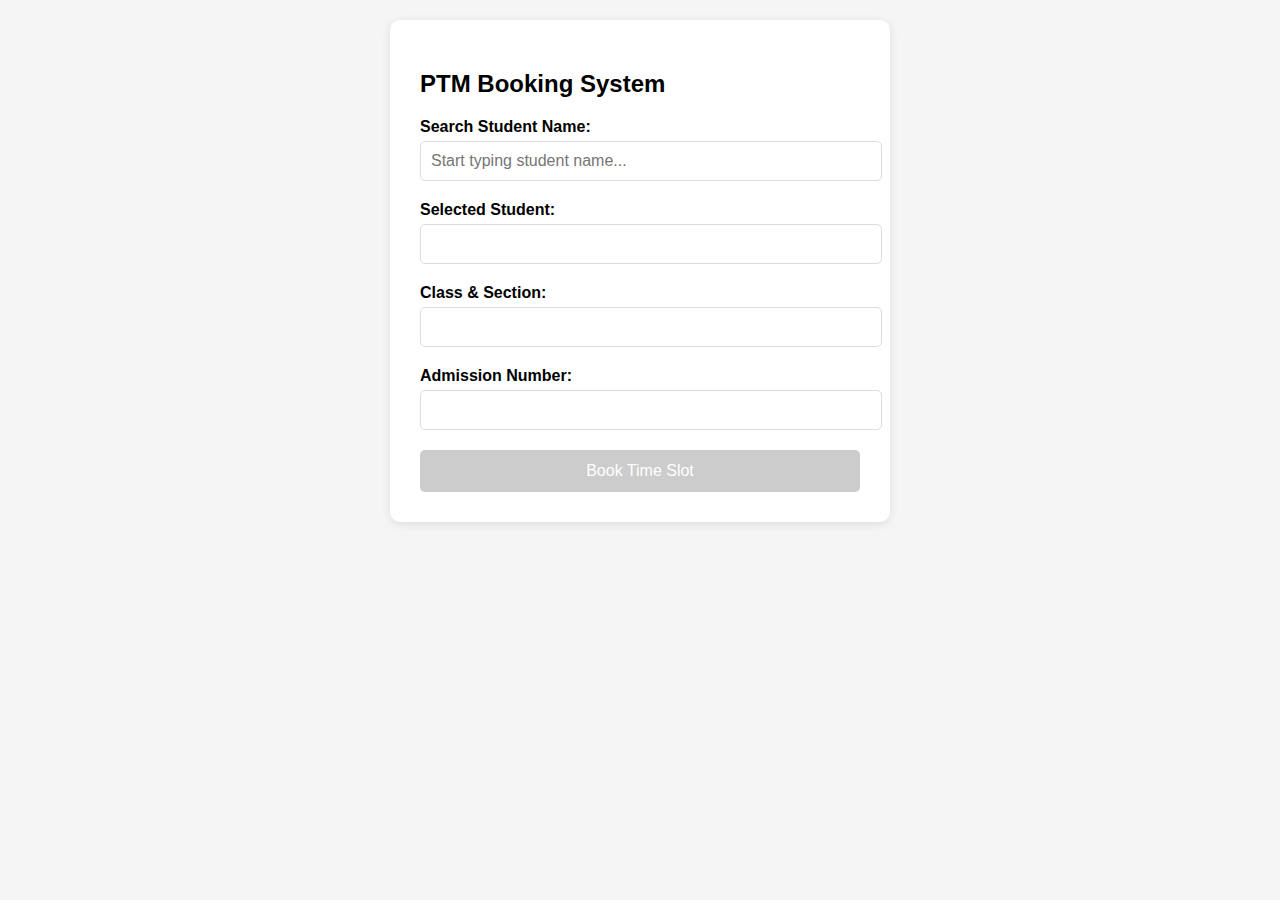
<file: index.html>
<!DOCTYPE html>
<html>
<head>
  <title>PTM Booking - Parent Portal</title>
  <meta name="viewport" content="width=device-width, initial-scale=1">
  <style>
    body {
      font-family: Arial, sans-serif;
      max-width: 500px;
      margin: 0 auto;
      padding: 20px;
      background-color: #f5f5f5;
    }
    .container {
      background: white;
      padding: 30px;
      border-radius: 10px;
      box-shadow: 0 2px 10px rgba(0,0,0,0.1);
    }
    .form-group {
      margin-bottom: 20px;
    }
    label {
      display: block;
      margin-bottom: 5px;
      font-weight: bold;
    }
    input, select {
      width: 100%;
      padding: 10px;
      border: 1px solid #ddd;
      border-radius: 5px;
      font-size: 16px;
    }
    .suggestions {
      border: 1px solid #ddd;
      border-top: none;
      max-height: 200px;
      overflow-y: auto;
      display: none;
    }
    .suggestion-item {
      padding: 10px;
      cursor: pointer;
      border-bottom: 1px solid #eee;
    }
    .suggestion-item:hover {
      background-color: #f0f0f0;
    }
    button {
      width: 100%;
      padding: 12px;
      background-color: #4CAF50;
      color: white;
      border: none;
      border-radius: 5px;
      font-size: 16px;
      cursor: pointer;
    }
    button:disabled {
      background-color: #cccccc;
      cursor: not-allowed;
    }
    .result {
      margin-top: 20px;
      padding: 15px;
      border-radius: 5px;
      text-align: center;
      font-weight: bold;
    }
    .success {
      background-color: #d4edda;
      color: #155724;
      border: 1px solid #c3e6cb;
    }
    .error {
      background-color: #f8d7da;
      color: #721c24;
      border: 1px solid #f5c6cb;
    }
  </style>
</head>
<body>
  <div class="container">
    <h2>PTM Booking System</h2>
    <div class="form-group">
      <label for="studentSearch">Search Student Name:</label>
      <input type="text" id="studentSearch" placeholder="Start typing student name...">
      <div id="suggestions" class="suggestions"></div>
    </div>
    
    <div class="form-group">
      <label for="studentName">Selected Student:</label>
      <input type="text" id="studentName" readonly>
    </div>
    
    <div class="form-group">
      <label for="classSection">Class & Section:</label>
      <input type="text" id="classSection" readonly>
    </div>
    
    <div class="form-group">
      <label for="admissionNumber">Admission Number:</label>
      <input type="text" id="admissionNumber" readonly>
    </div>
    
    <button id="submitBtn" onclick="bookSlot()" disabled>Book Time Slot</button>
    
    <div id="result"></div>
  </div>

  <script>
    let selectedStudent = null;
    
    document.getElementById('studentSearch').addEventListener('input', function(e) {
      const query = e.target.value;
      if (query.length >= 2) {
        searchStudents(query);
      } else {
        document.getElementById('suggestions').style.display = 'none';
      }
    });
    
    function searchStudents(query) {
      google.script.run
        .withSuccessHandler(displaySuggestions)
        .withFailureHandler(showError)
        .searchStudents(query);
    }
    
    function displaySuggestions(students) {
      const suggestionsDiv = document.getElementById('suggestions');
      suggestionsDiv.innerHTML = '';
      
      if (students.length > 0) {
        students.forEach(student => {
          const div = document.createElement('div');
          div.className = 'suggestion-item';
          div.textContent = `${student.name} - ${student.classSection}`;
          div.onclick = () => selectStudent(student);
          suggestionsDiv.appendChild(div);
        });
        suggestionsDiv.style.display = 'block';
      } else {
        suggestionsDiv.style.display = 'none';
      }
    }
    
    function selectStudent(student) {
      selectedStudent = student;
      document.getElementById('studentName').value = student.name;
      document.getElementById('classSection').value = student.classSection;
      document.getElementById('admissionNumber').value = student.admissionNumber;
      document.getElementById('studentSearch').value = '';
      document.getElementById('suggestions').style.display = 'none';
      document.getElementById('submitBtn').disabled = false;
    }
    
    function bookSlot() {
      if (!selectedStudent) return;
      
      document.getElementById('submitBtn').disabled = true;
      document.getElementById('submitBtn').textContent = 'Booking...';
      
      const params = {
        action: 'bookSlot',
        studentName: selectedStudent.name,
        classSection: selectedStudent.classSection,
        admissionNumber: selectedStudent.admissionNumber
      };
      
      google.script.run
        .withSuccessHandler(handleBookingResponse)
        .withFailureHandler(handleBookingError)
        .bookTimeSlot(params);
    }
    
    function handleBookingResponse(response) {
      const resultDiv = document.getElementById('result');
      if (response.success) {
        resultDiv.className = 'result success';
        resultDiv.innerHTML = `
          <h3>Booking Successful!</h3>
          <p>Your time slot: <strong>${response.timeSlot}</strong></p>
          <p>Please proceed to the respective classroom.</p>
        `;
      } else {
        resultDiv.className = 'result error';
        resultDiv.innerHTML = response.message;
      }
      document.getElementById('submitBtn').disabled = false;
      document.getElementById('submitBtn').textContent = 'Book Time Slot';
    }
    
    function handleBookingError(error) {
      const resultDiv = document.getElementById('result');
      resultDiv.className = 'result error';
      resultDiv.textContent = 'An error occurred. Please try again.';
      document.getElementById('submitBtn').disabled = false;
      document.getElementById('submitBtn').textContent = 'Book Time Slot';
    }
    
    function showError(error) {
      console.error('Error:', error);
    }
  </script>
</body>
</html>
</file>
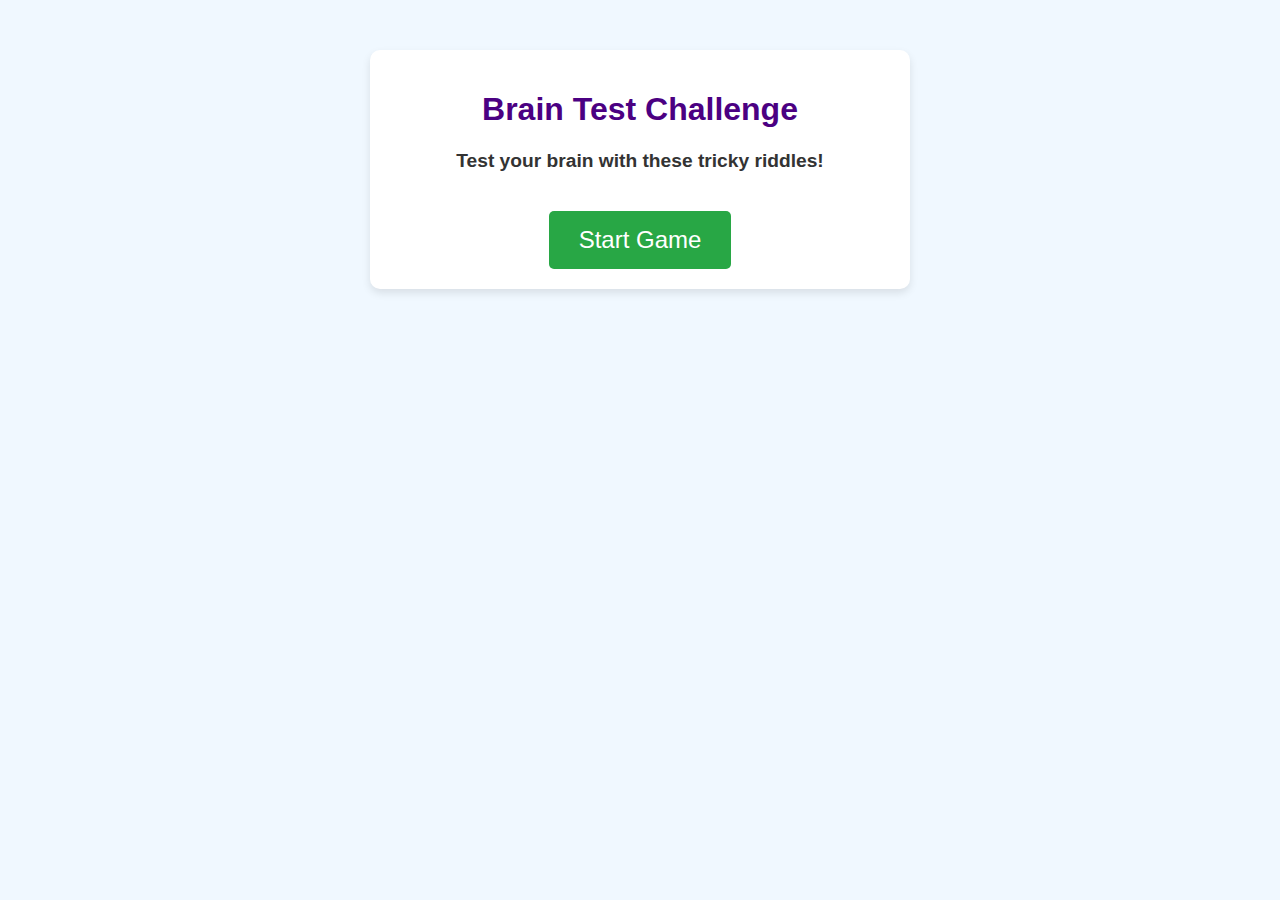
<file: brain.html>
<!DOCTYPE html>
<!-- saved from url=(0041)file:///C:/Users/welcome/Desktop/app.html -->
<html><head><meta http-equiv="Content-Type" content="text/html; charset=windows-1252">
    <title>Brain Test: Final Challenge</title>
    <style>
        body {
            font-family: Arial, sans-serif;
            text-align: center;
            background-color: #f0f8ff;
            color: #333;
            margin-top: 50px;
        }
        .container {
            background-color: #fff;
            padding: 20px;
            border-radius: 10px;
            box-shadow: 0 4px 8px rgba(0, 0, 0, 0.1);
            max-width: 500px;
            margin: auto;
        }
        h1 {
            color: #4b0082;
        }
        p {
            font-size: 1.2em;
            font-weight: bold;
        }
        .options-container {
            display: grid;
            grid-template-columns: 1fr 1fr;
            gap: 10px;
            margin-top: 20px;
        }
        .option-button {
            padding: 15px;
            font-size: 1em;
            color: #fff;
            background-color: #007bff;
            border: none;
            border-radius: 8px;
            cursor: pointer;
            transition: background-color 0.3s;
        }
        .option-button:hover {
            background-color: #0056b3;
        }
        .hidden {
            display: none;
        }
        .result-box {
            border-radius: 8px;
            padding: 15px;
            margin-bottom: 10px;
            text-align: left;
        }
        .result-box.correct-answer {
            background-color: #f0fff0;
            border: 1px solid #ccffcc;
        }
        .result-box.wrong-answer {
            background-color: #fff3f3;
            border: 1px solid #ffcccc;
        }
        .result-box p {
            margin: 5px 0;
            font-weight: normal;
        }
        .result-box .your-answer {
            font-weight: bold;
        }
        .result-box .correct-text {
            color: #28a745;
            font-weight: bold;
        }
        .result-box .wrong-text {
            color: #dc3545;
            font-weight: bold;
        }
        .nav-buttons {
            margin-top: 20px;
        }
        .nav-buttons button {
            padding: 10px 20px;
            font-size: 1em;
            margin: 0 5px;
            color: #fff;
            border: none;
            border-radius: 5px;
            cursor: pointer;
            background-image: linear-gradient(to right, red, orange, yellow, green, blue, indigo, violet);
        }
        .nav-buttons button:hover {
            opacity: 0.8;
        }
        #start-button, #play-again-button {
            padding: 15px 30px;
            font-size: 1.5em;
            margin-top: 20px;
            background-color: #28a745;
            color: white;
            border: none;
            border-radius: 5px;
            cursor: pointer;
        }
        #start-button:hover, #play-again-button:hover {
            background-color: #218838;
        }
        #submit-button {
            padding: 15px 30px;
            font-size: 1.2em;
            margin-top: 20px;
            background-color: #28a745;
            color: white;
            border: none;
            border-radius: 5px;
            cursor: pointer;
        }
        #submit-button:hover {
            background-color: #218838;
        }
    </style>
</head>
<body>

    <div class="container">
        <div id="start-page">
            <h1>Brain Test Challenge</h1>
            <p>Test your brain with these tricky riddles!</p>
            <button id="start-button" onclick="startGame()">Start Game</button>
        </div>

        <div id="game-section" class="hidden">
            <p id="riddle">Loading...</p>
            <div id="question-counter"></div>
            <div class="options-container" id="optionsContainer"></div>
            <div class="nav-buttons">
                <button onclick="previousRiddle()">Previous</button>
                <button onclick="nextRiddle()">Next</button>
            </div>
            <button id="submit-button" onclick="submitAnswers()">Submit</button>
        </div>

        <div id="results-section" class="hidden">
            <h2>Game Over!</h2>
            <h3 id="final-score"></h3>
            <div id="answers-review-list"></div>
            <button id="play-again-button" onclick="playAgain()">Play Again</button>
        </div>
    </div>

    <script>
        const startPage = document.getElementById('start-page');
        const gameSection = document.getElementById('game-section');
        const resultsSection = document.getElementById('results-section');
        const riddleText = document.getElementById('riddle');
        const optionsContainer = document.getElementById('optionsContainer');
        const questionCounter = document.getElementById('question-counter');
        const finalScoreDisplay = document.getElementById('final-score');
        const answersReviewList = document.getElementById('answers-review-list');
        const playAgainButton = document.getElementById('play-again-button');

        const allRiddles = [
            { question: "What has to be broken before you can use it?", answer: "egg", options: ["egg", "brick", "glass", "rock", "nut", "shell"] },
            { question: "I'm tall when I'm young, and short when I'm old. What am I?", answer: "candle", options: ["tree", "candle", "person", "building", "river", "mountain"] },
            { question: "What month of the year has 28 days?", answer: "all of them", options: ["february", "march", "april", "january", "all of them", "june"] },
            { question: "What is full of holes but still holds water?", answer: "sponge", options: ["net", "basket", "sponge", "colander", "leaky bag", "sieve"] },
            { question: "What goes up but never comes down?", answer: "your age", options: ["price", "rocket", "your age", "balloon", "smoke", "kite"] },
            { question: "What has an eye but cannot see?", answer: "needle", options: ["eye", "needle", "potato", "cyclops", "storm", "button"] },
            { question: "What has a neck but no head?", answer: "bottle", options: ["sweater", "giraffe", "bottle", "guitar", "shirt", "river"] },
            { question: "What has a face and two hands, but no arms or legs?", answer: "clock", options: ["watch", "person", "clock", "scarecrow", "statue", "mirror"] },
            { question: "What can you catch but not throw?", answer: "a cold", options: ["ball", "a cold", "a fish", "a fly", "your breath", "a secret"] },
            { question: "What is always in front of you but can't be seen?", answer: "the future", options: ["your phone", "the future", "a ghost", "your reflection", "a shadow", "your nose"] },
            { question: "What is so fragile that saying its name breaks it?", answer: "silence", options: ["glass", "ice", "silence", "a promise", "a heart", "a secret"] },
            { question: "What gets wetter the more it dries?", answer: "a towel", options: ["a sponge", "a plant", "a towel", "a car", "a river", "a person"] },
            { question: "What has keys but can't open locks?", answer: "piano", options: ["computer", "door", "piano", "organ", "car", "keyboard"] },
            { question: "What belongs to you, but other people use it more than you do?", answer: "your name", options: ["your car", "your home", "your name", "your phone", "your money", "your clothes"] },
            { question: "What is full of words but never speaks?", answer: "a book", options: ["a dictionary", "a phone", "a letter", "a magazine", "a book", "a sign"] },
            { question: "What can travel all over the world without leaving its corner?", answer: "a stamp", options: ["a postcard", "a plane", "a train", "a coin", "a stamp", "a letter"] },
            { question: "What is an animal that can jump higher than a house?", answer: "any animal", options: ["a horse", "a kangaroo", "a flea", "a rabbit", "a monkey", "any animal"] },
            { question: "What has a thumb and four fingers but is not alive?", answer: "a glove", options: ["a mitten", "a sock", "a glove", "a hand", "a shoe", "a puppet"] },
            { question: "What goes up and down but never moves?", answer: "a staircase", options: ["an elevator", "a person", "a seesaw", "a ball", "a staircase", "a kite"] },
            { question: "What is always coming but never arrives?", answer: "tomorrow", options: ["a train", "tomorrow", "an opportunity", "an apology", "a secret", "a guest"] },
            { question: "What word is spelled incorrectly in every single dictionary?", answer: "incorrectly", options: ["wrongly", "incorrectly", "faultily", "perfectly", "perfect", "correctly"] },
            { question: "What has a head and a tail but no body?", answer: "a coin", options: ["a snake", "a person", "a coin", "a key", "a stick", "a cat"] },
            { question: "I am always hungry and will die if not fed, but anything I drink will kill me. What am I?", answer: "fire", options: ["a person", "a ghost", "a plant", "fire", "a monster", "a zombie"] },
            { question: "I'm always running but never get tired. What am I?", answer: "water", options: ["an athlete", "a river", "water", "a clock", "a car", "a person"] },
            { question: "What gets broken without being touched?", answer: "a promise", options: ["a glass", "a mirror", "a promise", "a phone", "a heart", "a car"] },
            { question: "I have cities, but no houses. I have mountains, but no trees. I have water, but no fish. What am I?", answer: "a map", options: ["a globe", "a book", "a painting", "a map", "a drawing", "a board game"] },
            { question: "What can be measured but has no length, width, or height?", answer: "temperature", options: ["sound", "temperature", "time", "light", "smell", "speed"] },
            { question: "What has many teeth but cannot bite?", answer: "a comb", options: ["a shark", "a saw", "a zipper", "a rake", "a comb", "a gear"] },
            { question: "What has a bottom at the top?", answer: "your legs", options: ["a bucket", "a tree", "your legs", "a chair", "a mountain", "a bottle"] },
            { question: "What question can you never answer 'yes' to?", answer: "are you asleep yet", options: ["are you hungry", "are you awake", "are you alive", "are you asleep yet", "are you happy", "are you ready"] },
            { question: "What has no voice but can tell you a story?", answer: "a book", options: ["a movie", "a person", "a friend", "a book", "a song", "a painting"] },
            { question: "The more of this you take, the more you leave behind. What is it?", answer: "footsteps", options: ["pictures", "memories", "footsteps", "dirt", "leaves", "food"] },
            { question: "What has an eye, but is blind?", answer: "a potato", options: ["a needle", "a cyclops", "a knot", "a rope", "a hook", "a potato"] },
            { question: "I have a big mouth and a big stomach, but I'm not a person. What am I?", answer: "a trash can", options: ["a bag", "a trash can", "a whale", "a river", "a cave", "a house"] },
            { question: "I have no life, but I can die. What am I?", answer: "a battery", options: ["a lightbulb", "a battery", "a television", "a computer", "a phone", "a car"] },
            { question: "What can be stolen, but never held?", answer: "a glance", options: ["a wallet", "a promise", "a secret", "a glance", "a kiss", "a car"] },
            { question: "I am always hungry and will die if not fed. What am I?", answer: "fire", options: ["a person", "a ghost", "a plant", "fire", "a monster", "a zombie"] },
            { question: "What runs but never walks, has a mouth but never talks, has a head but never weeps, and a bed but never sleeps?", answer: "a river", options: ["a person", "a car", "a river", "a bed", "a mouth", "a horse"] },
            { question: "I have a spine but no bones. What am I?", answer: "a book", options: ["a fish", "a plant", "a person", "a book", "a knife", "a snake"] },
            { question: "What is cut on a table, but is never eaten?", answer: "a deck of cards", options: ["a cake", "a steak", "a pizza", "a book", "a deck of cards", "a tree"] },
            { question: "I am an odd number. Take away a letter and I become even. What number am I?", answer: "seven", options: ["nine", "three", "seven", "five", "one", "eleven"] },
            { question: "What has a ring but no finger?", answer: "a telephone", options: ["a planet", "a tree", "a bell", "a telephone", "a circus", "a door"] },
            { question: "What can't be put into a pot?", answer: "a lid", options: ["a finger", "a hand", "a lid", "a spoon", "a fork", "a knife"] },
            { question: "I have no voice, but can tell you every detail of my past. What am I?", answer: "a photograph", options: ["a painting", "a movie", "a photograph", "a book", "a letter", "a diary"] },
            { question: "What has cities, but no houses, forests, but no trees, and water, but no fish?", answer: "a map", options: ["a world", "a globe", "a planet", "a map", "a drawing", "a picture"] },
            { question: "I can be spread, but I am not butter. What am I?", answer: "gossip", options: ["a rumor", "a disease", "a blanket", "a blanket", "a cloth", "gossip"] },
            { question: "What is something you can only hold in your right hand, but not in your left?", answer: "your left hand", options: ["your right hand", "a pen", "your left hand", "a phone", "a key", "a ball"] },
            { question: "What gets bigger the more you think about it?", answer: "a worry", options: ["a fear", "a thought", "a dream", "a memory", "a wish", "a worry"] },
            { question: "I have a trunk but no keys. What am I?", answer: "an elephant", options: ["a car", "a tree", "an elephant", "a boat", "a door", "a treasure chest"] },
            { question: "What is full of keys, but can’t open a door?", answer: "a piano", options: ["a keyboard", "a lock", "a safe", "a piano", "a suitcase", "a ring"] }
        ];

        let riddles = []; // This will hold the 5 riddles for the current game
        let currentRiddleIndex = 0;
        let playerAnswers = Array(5).fill(null);

        function shuffleArray(array) {
            for (let i = array.length - 1; i > 0; i--) {
                const j = Math.floor(Math.random() * (i + 1));
                [array[i], array[j]] = [array[j], array[i]];
            }
            return array;
        }

        function startGame() {
            // Select 5 random riddles for this game
            riddles = shuffleArray([...allRiddles]).slice(0, 5);
            
            startPage.classList.add('hidden');
            gameSection.classList.remove('hidden');
            loadRiddle(currentRiddleIndex);
        }

        function loadRiddle(index) {
            if (index < 0 || index >= riddles.length) {
                return;
            }

            currentRiddleIndex = index;
            const currentRiddle = riddles[currentRiddleIndex];
            riddleText.innerText = currentRiddle.question;
            optionsContainer.innerHTML = '';
            questionCounter.innerText = `Riddle ${currentRiddleIndex + 1} of ${riddles.length}`;

            const shuffledOptions = currentRiddle.options.sort(() => Math.random() - 0.5);

            shuffledOptions.forEach(option => {
                const button = document.createElement('button');
                button.className = 'option-button';
                button.innerText = option.charAt(0).toUpperCase() + option.slice(1);
                button.onclick = () => selectAnswer(option);

                if (playerAnswers[currentRiddleIndex] === option) {
                    button.style.backgroundColor = '#6c757d';
                }

                optionsContainer.appendChild(button);
            });
        }

        function selectAnswer(userAnswer) {
            playerAnswers[currentRiddleIndex] = userAnswer;
            
            document.querySelectorAll('.option-button').forEach(button => {
                button.style.backgroundColor = '#007bff';
                if (button.innerText.toLowerCase().trim() === userAnswer.toLowerCase().trim()) {
                    button.style.backgroundColor = '#6c757d';
                }
            });
        }

        function nextRiddle() {
            if (currentRiddleIndex < riddles.length - 1) {
                loadRiddle(currentRiddleIndex + 1);
            }
        }

        function previousRiddle() {
            if (currentRiddleIndex > 0) {
                loadRiddle(currentRiddleIndex - 1);
            }
        }

        function submitAnswers() {
            let score = 0;
            riddles.forEach((riddle, index) => {
                const userAnswer = playerAnswers[index];
                if (userAnswer && userAnswer.toLowerCase().trim() === riddle.answer.toLowerCase().trim()) {
                    score++;
                }
            });
            showResults(score);
        }

        function showResults(score) {
            gameSection.classList.add('hidden');
            resultsSection.classList.remove('hidden');

            finalScoreDisplay.innerText = `You got ${score} out of ${riddles.length} correct!`;
            answersReviewList.innerHTML = '';

            riddles.forEach((riddle, index) => {
                const resultBox = document.createElement('div');
                const userAnswer = playerAnswers[index] || "No Answer";
                const isCorrect = userAnswer.toLowerCase().trim() === riddle.answer.toLowerCase().trim();
                
                resultBox.className = `result-box ${isCorrect ? 'correct-answer' : 'wrong-answer'}`;
                
                const questionText = document.createElement('p');
                questionText.innerHTML = `<strong>Question:</strong> ${riddle.question}`;
                resultBox.appendChild(questionText);

                const yourAnswerText = document.createElement('p');
                yourAnswerText.innerHTML = `<strong>Your Answer:</strong> <span class="${isCorrect ? 'correct-text' : 'wrong-text'}">${userAnswer}</span>`;
                resultBox.appendChild(yourAnswerText);

                const correctAnswerText = document.createElement('p');
                correctAnswerText.innerHTML = `<strong>Correct Answer:</strong> <span class="correct-text">${riddle.answer}</span>`;
                resultBox.appendChild(correctAnswerText);
                
                answersReviewList.appendChild(resultBox);
            });
        }

        function playAgain() {
            // Reset game state
            currentRiddleIndex = 0;
            playerAnswers = Array(5).fill(null);
            
            // Show the start page and hide the results page
            resultsSection.classList.add('hidden');
            startPage.classList.remove('hidden');
        }

    </script>


</body></html>
</file>
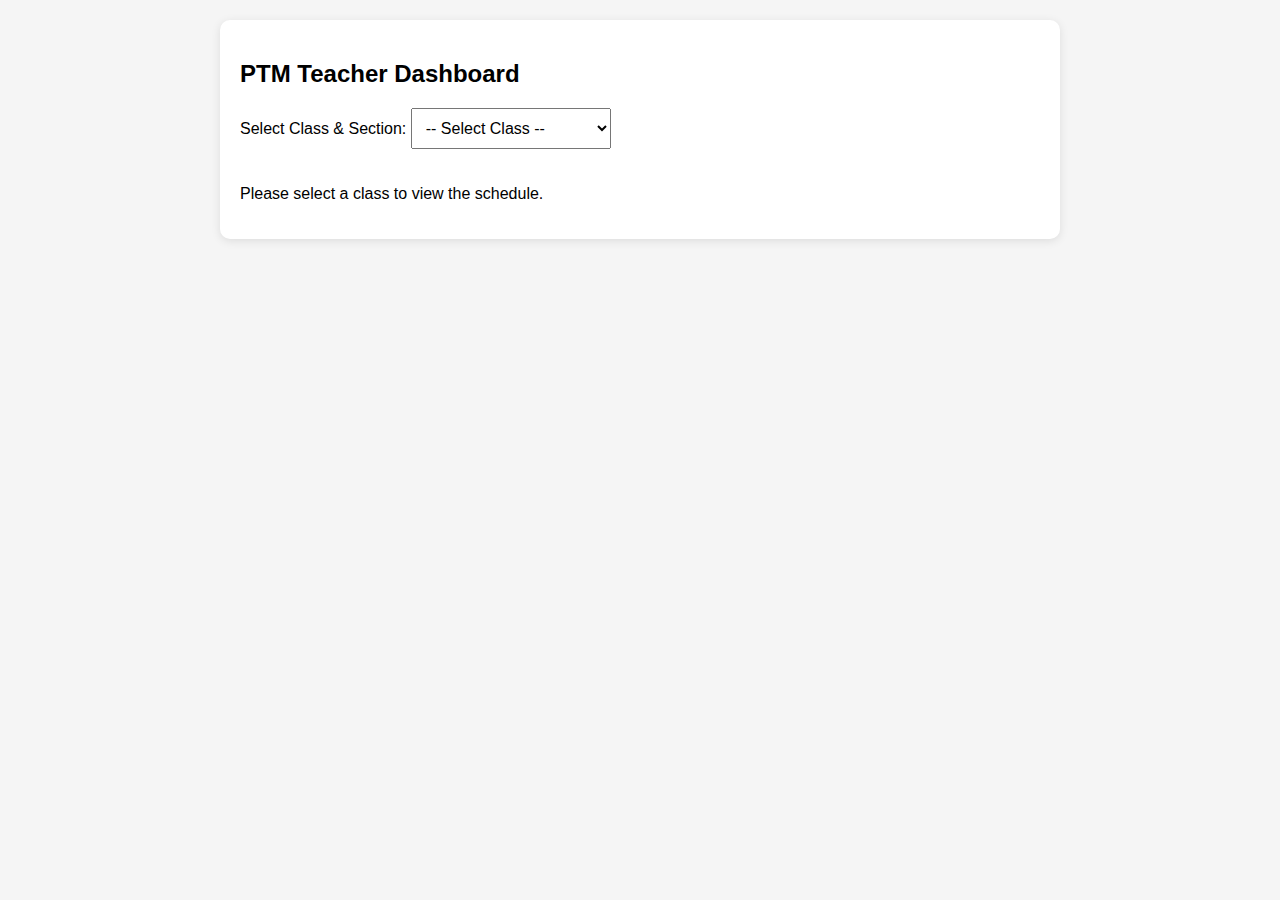
<file: dashboard.html>
<!DOCTYPE html>
<html>
<head>
  <title>PTM Teacher Dashboard</title>
  <meta name="viewport" content="width=device-width, initial-scale=1">
  <style>
    body {
      font-family: Arial, sans-serif;
      margin: 0;
      padding: 20px;
      background-color: #f5f5f5;
    }
    .container {
      max-width: 800px;
      margin: 0 auto;
      background: white;
      padding: 20px;
      border-radius: 10px;
      box-shadow: 0 2px 10px rgba(0,0,0,0.1);
    }
    .controls {
      margin-bottom: 20px;
    }
    select {
      padding: 10px;
      font-size: 16px;
      width: 200px;
    }
    .schedule {
      display: grid;
      gap: 10px;
    }
    .time-slot {
      padding: 15px;
      border: 1px solid #ddd;
      border-radius: 5px;
      display: flex;
      justify-content: space-between;
      align-items: center;
    }
    .current {
      background-color: #d4edda;
      border-color: #c3e6cb;
    }
    .next {
      background-color: #fff3cd;
      border-color: #ffeaa7;
    }
    .completed {
      background-color: #f8f9fa;
      color: #6c757d;
    }
    .slot-time {
      font-weight: bold;
      min-width: 100px;
    }
    .student-info {
      flex-grow: 1;
      margin-left: 20px;
    }
    .status-indicator {
      width: 10px;
      height: 10px;
      border-radius: 50%;
      margin-right: 10px;
    }
    .current .status-indicator {
      background-color: #28a745;
    }
    .next .status-indicator {
      background-color: #ffc107;
    }
  </style>
</head>
<body>
  <div class="container">
    <h2>PTM Teacher Dashboard</h2>
    
    <div class="controls">
      <label for="classSelect">Select Class & Section:</label>
      <select id="classSelect" onchange="loadSchedule()">
        <option value="">-- Select Class --</option>
        <!-- Options will be populated dynamically -->
      </select>
    </div>
    
    <div id="schedule" class="schedule">
      <!-- Schedule will be populated here -->
    </div>
  </div>

  <script>
    let currentSchedule = [];
    let updateInterval;
    
    // Load class options and initial data
    function initializeDashboard() {
      loadClassOptions();
      loadSchedule();
    }
    
    function loadClassOptions() {
      // This would typically come from your student data
      // For now, we'll use a placeholder - you should populate this dynamically
      const classes = ['1A', '1B', '2A', '2B', '3A', '3B']; // Example classes
      const classSelect = document.getElementById('classSelect');
      
      classes.forEach(className => {
        const option = document.createElement('option');
        option.value = className;
        option.textContent = className;
        classSelect.appendChild(option);
      });
    }
    
    function loadSchedule() {
      const classSection = document.getElementById('classSelect').value;
      if (!classSection) {
        document.getElementById('schedule').innerHTML = '<p>Please select a class to view the schedule.</p>';
        return;
      }
      
      google.script.run
        .withSuccessHandler(displaySchedule)
        .withFailureHandler(showError)
        .getTeacherData(classSection);
    }
    
    function displaySchedule(schedule) {
      currentSchedule = schedule;
      const scheduleDiv = document.getElementById('schedule');
      
      if (schedule.length === 0) {
        scheduleDiv.innerHTML = '<p>No bookings for this class yet.</p>';
        return;
      }
      
      // Sort schedule by time
      schedule.sort((a, b) => {
        const timeA = a.timeSlot.split(':').map(Number);
        const timeB = b.timeSlot.split(':').map(Number);
        return (timeA[0] * 60 + timeA[1]) - (timeB[0] * 60 + timeB[1]);
      });
      
      const now = new Date();
      const currentTime = now.getHours() * 60 + now.getMinutes();
      
      let html = '';
      let foundCurrent = false;
      
      schedule.forEach((slot, index) => {
        const slotTime = slot.timeSlot.split(':').map(Number);
        const slotMinutes = slotTime[0] * 60 + slotTime[1];
        
        let className = '';
        let isCurrent = false;
        
        if (!foundCurrent && slotMinutes <= currentTime && currentTime < slotMinutes + 10) {
          className = 'current';
          foundCurrent = true;
          isCurrent = true;
        } else if (!foundCurrent && slotMinutes > currentTime) {
          if (index === 0 || schedule[index - 1].timeSlot.split(':').map(Number)[0] * 60 + schedule[index - 1].timeSlot.split(':').map(Number)[1] <= currentTime) {
            className = 'next';
            foundCurrent = true;
          }
        } else if (slotMinutes + 10 <= currentTime) {
          className = 'completed';
        }
        
        html += `
          <div class="time-slot ${className}" data-slot="${slot.timeSlot}">
            <div class="status-indicator"></div>
            <div class="slot-time">${slot.displaySlot}</div>
            <div class="student-info">
              <strong>${slot.studentName}</strong>
            </div>
          </div>
        `;
        
        // Play sound for current slot
        if (isCurrent) {
          playNotificationSound();
        }
      });
      
      scheduleDiv.innerHTML = html;
    }
    
    function playNotificationSound() {
      // Create a simple beep sound
      const context = new (window.AudioContext || window.webkitAudioContext)();
      const oscillator = context.createOscillator();
      const gainNode = context.createGain();
      
      oscillator.connect(gainNode);
      gainNode.connect(context.destination);
      
      oscillator.frequency.value = 800;
      oscillator.type = 'sine';
      
      gainNode.gain.setValueAtTime(0.3, context.currentTime);
      gainNode.gain.exponentialRampToValueAtTime(0.01, context.currentTime + 0.5);
      
      oscillator.start(context.currentTime);
      oscillator.stop(context.currentTime + 0.5);
    }
    
    function showError(error) {
      console.error('Error:', error);
      document.getElementById('schedule').innerHTML = '<p>Error loading schedule. Please try again.</p>';
    }
    
    // Auto-refresh every 30 seconds
    function startAutoRefresh() {
      updateInterval = setInterval(loadSchedule, 30000);
    }
    
    // Initialize dashboard when page loads
    window.onload = function() {
      initializeDashboard();
      startAutoRefresh();
    };
    
    // Clean up on page unload
    window.onunload = function() {
      if (updateInterval) {
        clearInterval(updateInterval);
      }
    };
  </script>
</body>
</html>
</file>
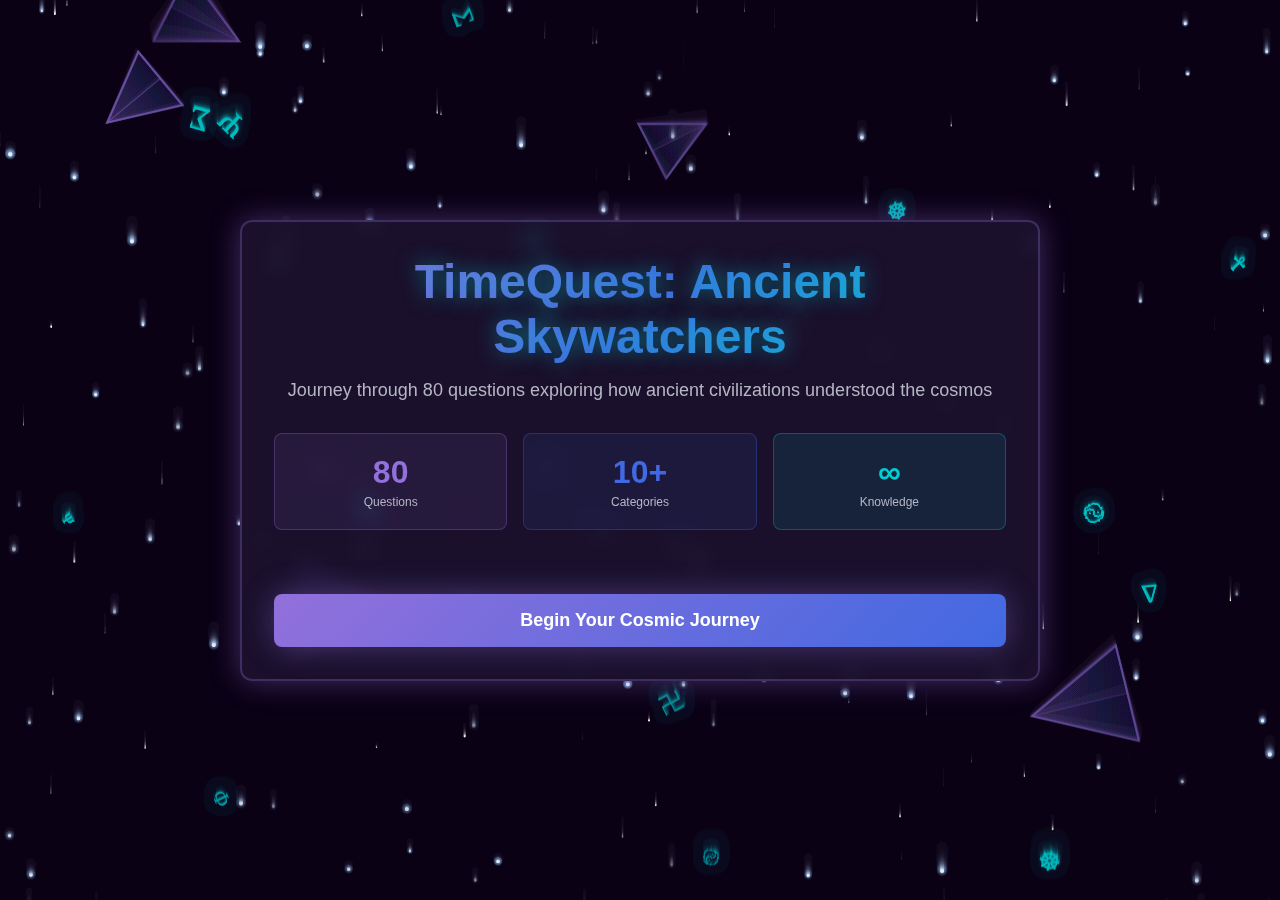
<file: nishaltrial.html>
<!DOCTYPE html>
<html lang="en">
<head>
    <meta charset="UTF-8">
    <meta name="viewport" content="width=device-width, initial-scale=1.0">
    <title>Ancient Space Sciences Quiz - Test Your Cosmic Knowledge</title>
    <meta name="description" content="Journey through the quiz exploring how ancient civilizations understood the cosmos. Test your knowledge of ancient astronomy, star catalogs, and cosmic discoveries.">
    <style>
        * {
    margin: 0;
    padding: 0;
    box-sizing: border-box;
}

body {
    font-family: -apple-system, BlinkMacSystemFont, 'Segoe UI', 'Roboto', 'Oxygen', 'Ubuntu', 'Cantarell', sans-serif;
    background: linear-gradient(180deg, #0f0a1e 0%, #1a0f2e 50%, #0f0a1e 100%);
    color: #e5e7f0;
    min-height: 100vh;
    overflow-x: hidden;
}

#spaceCanvas {
    position: fixed;
    top: 0;
    left: 0;
    width: 100%;
    height: 100%;
    z-index: -1;
}

#app {
    min-height: 100vh;
    display: flex;
    align-items: center;
    justify-content: center;
    padding: 20px;
}

.screen {
    width: 100%;
    max-width: 800px;
    animation: fadeIn 0.5s ease-out;
}

.screen.hidden {
    display: none;
}

.card {
    background: rgba(30, 20, 50, 0.8);
    backdrop-filter: blur(10px);
    border: 2px solid rgba(147, 112, 219, 0.3);
    border-radius: 12px;
    padding: 32px;
    box-shadow: 0 0 30px rgba(147, 112, 219, 0.4);
}

.title {
    font-size: 48px;
    font-weight: bold;
    text-align: center;
    background: linear-gradient(135deg, #9370db, #4169e1, #00ced1);
    -webkit-background-clip: text;
    background-clip: text;
    -webkit-text-fill-color: transparent;
    margin-bottom: 16px;
    text-shadow: 0 0 20px rgba(0, 206, 209, 0.5);
}

.subtitle {
    text-align: center;
    font-size: 18px;
    color: #b5b5c3;
    margin-bottom: 32px;
}

.stats-grid {
    display: grid;
    grid-template-columns: repeat(auto-fit, minmax(150px, 1fr));
    gap: 16px;
    margin: 32px 0;
}

.stat-box {
    text-align: center;
    padding: 20px;
    border-radius: 8px;
    border: 1px solid;
}

.stat-box.primary {
    background: rgba(147, 112, 219, 0.1);
    border-color: rgba(147, 112, 219, 0.3);
}

.stat-box.secondary {
    background: rgba(65, 105, 225, 0.1);
    border-color: rgba(65, 105, 225, 0.3);
}

.stat-box.accent {
    background: rgba(0, 206, 209, 0.1);
    border-color: rgba(0, 206, 209, 0.3);
}

.stat-number {
    font-size: 32px;
    font-weight: bold;
}

.stat-box.primary .stat-number {
    color: #9370db;
}

.stat-box.secondary .stat-number {
    color: #4169e1;
}

.stat-box.accent .stat-number {
    color: #00ced1;
}

.stat-label {
    font-size: 12px;
    color: #b5b5c3;
    margin-top: 4px;
}

.btn-primary {
    width: 100%;
    padding: 16px 32px;
    font-size: 18px;
    font-weight: 600;
    color: white;
    background: linear-gradient(135deg, #9370db, #4169e1);
    border: none;
    border-radius: 8px;
    cursor: pointer;
    transition: all 0.3s ease;
    box-shadow: 0 0 30px rgba(147, 112, 219, 0.4);
    margin-top: 32px;
}

.btn-primary:hover {
    transform: translateY(-2px);
    box-shadow: 0 0 40px rgba(147, 112, 219, 0.6);
}

.progress-section {
    margin-bottom: 24px;
}

.progress-info {
    display: flex;
    justify-content: space-between;
    font-size: 14px;
    color: #b5b5c3;
    margin-bottom: 8px;
}

.score-badge {
    font-weight: 600;
    color: #9370db;
}

.progress-bar {
    height: 8px;
    background: rgba(147, 112, 219, 0.2);
    border-radius: 4px;
    overflow: hidden;
}

.progress-fill {
    height: 100%;
    background: linear-gradient(90deg, #9370db, #4169e1);
    transition: width 0.3s ease;
    width: 0%;
}

.category-badge {
    display: inline-block;
    padding: 6px 12px;
    background: rgba(65, 105, 225, 0.2);
    border: 1px solid rgba(65, 105, 225, 0.3);
    border-radius: 20px;
    font-size: 12px;
    color: #4169e1;
    margin-bottom: 16px;
}

.question-text {
    font-size: 24px;
    font-weight: bold;
    line-height: 1.5;
    margin-bottom: 24px;
    color: #e5e7f0;
}

.options-grid {
    display: grid;
    gap: 12px;
    margin-bottom: 24px;
}

.option-btn {
    width: 100%;
    padding: 16px 24px;
    text-align: left;
    font-size: 16px;
    background: transparent;
    border: 2px solid rgba(147, 112, 219, 0.3);
    border-radius: 8px;
    color: #e5e7f0;
    cursor: pointer;
    transition: all 0.3s ease;
    display: flex;
    align-items: center;
}

.option-btn:hover:not(:disabled) {
    background: rgba(147, 112, 219, 0.2);
    border-color: rgba(147, 112, 219, 0.5);
    transform: scale(1.02);
}

.option-btn:disabled {
    cursor: not-allowed;
}

.option-label {
    margin-right: 12px;
    font-weight: bold;
    color: #9370db;
}

.option-btn.correct {
    background: rgba(34, 197, 94, 0.2);
    border-color: #22c55e;
}

.option-btn.incorrect {
    background: rgba(239, 68, 68, 0.2);
    border-color: #ef4444;
}

.option-btn.disabled {
    opacity: 0.5;
}

.option-icon {
    margin-left: auto;
    font-size: 20px;
}

.result-title {
    font-size: 48px;
    font-weight: bold;
    text-align: center;
    background: linear-gradient(135deg, #9370db, #4169e1, #00ced1);
    -webkit-background-clip: text;
    background-clip: text;
    -webkit-text-fill-color: transparent;
    margin-bottom: 32px;
}

.result-score {
    text-align: center;
    padding: 32px 0;
}

.final-score {
    font-size: 80px;
    font-weight: bold;
    color: #9370db;
    animation: pulse 2s ease-in-out infinite;
}

.percentage {
    font-size: 32px;
    font-weight: 600;
    color: #4169e1;
    margin-top: 16px;
}

.result-message {
    text-align: center;
    font-size: 20px;
    font-weight: 500;
    margin: 24px 0;
    color: #e5e7f0;
}

.result-stats {
    display: grid;
    grid-template-columns: 1fr 1fr;
    gap: 16px;
    margin: 32px 0;
}

.result-stat {
    padding: 20px;
    border-radius: 8px;
    text-align: center;
    border: 1px solid;
}

.result-stat.correct {
    background: rgba(34, 197, 94, 0.1);
    border-color: rgba(34, 197, 94, 0.3);
}

.result-stat.incorrect {
    background: rgba(239, 68, 68, 0.1);
    border-color: rgba(239, 68, 68, 0.3);
}

.result-stat-number {
    font-size: 28px;
    font-weight: bold;
}

.result-stat.correct .result-stat-number {
    color: #22c55e;
}

.result-stat.incorrect .result-stat-number {
    color: #ef4444;
}

.result-stat-label {
    font-size: 12px;
    color: #b5b5c3;
    margin-top: 4px;
}

@keyframes fadeIn {
    from {
        opacity: 0;
        transform: translateY(20px);
    }
    to {
        opacity: 1;
        transform: translateY(0);
    }
}

@keyframes pulse {
    0%, 100% {
        opacity: 1;
    }
    50% {
        opacity: 0.7;
    }
}

@media (max-width: 768px) {
    .title {
        font-size: 32px;
    }
    
    .question-text {
        font-size: 20px;
    }
    
    .final-score {
        font-size: 60px;
    }
    
    .card {
        padding: 24px;
    }
}
    </style>
</head>
<body>
    <canvas id="spaceCanvas"></canvas>
    
    <div id="app">
        <!-- Start Screen -->
        <div id="startScreen" class="screen">
            <div class="card">
                <h1 class="title">TimeQuest: Ancient Skywatchers</h1>
                <p class="subtitle">Journey through 80 questions exploring how ancient civilizations understood the cosmos</p>
                
                <div class="stats-grid">
                    <div class="stat-box primary">
                        <div class="stat-number">80</div>
                        <div class="stat-label">Questions</div>
                    </div>
                    <div class="stat-box secondary">
                        <div class="stat-number">10+</div>
                        <div class="stat-label">Categories</div>
                    </div>
                    <div class="stat-box accent">
                        <div class="stat-number">∞</div>
                        <div class="stat-label">Knowledge</div>
                    </div>
                </div>
                
                <button id="startButton" class="btn-primary">Begin Your Cosmic Journey</button>
            </div>
        </div>

        <!-- Quiz Screen -->
        <div id="quizScreen" class="screen hidden">
            <div class="card">
                <div class="progress-section">
                    <div class="progress-info">
                        <span id="questionNumber">Question 1 of 80</span>
                        <span id="scoreDisplay" class="score-badge">Score: 0</span>
                    </div>
                    <div class="progress-bar">
                        <div id="progressFill" class="progress-fill"></div>
                    </div>
                </div>

                <div class="category-badge" id="categoryBadge">Category</div>
                <h3 id="questionText" class="question-text">Question will appear here</h3>

                <div id="optionsContainer" class="options-grid">
                    <!-- Options will be inserted here -->
                </div>

                <button id="nextButton" class="btn-primary hidden">Next Question</button>
            </div>
        </div>

        <!-- Result Screen -->
        <div id="resultScreen" class="screen hidden">
            <div class="card">
                <h2 class="result-title">Quiz Complete!</h2>
                
                <div class="result-score">
                    <div id="finalScore" class="final-score">0/80</div>
                    <div id="percentage" class="percentage">0%</div>
                </div>
                
                <p id="resultMessage" class="result-message">Keep learning!</p>
                
                <div class="result-stats">
                    <div class="result-stat correct">
                        <div id="correctCount" class="result-stat-number">0</div>
                        <div class="result-stat-label">Correct</div>
                    </div>
                    <div class="result-stat incorrect">
                        <div id="incorrectCount" class="result-stat-number">0</div>
                        <div class="result-stat-label">Incorrect</div>
                    </div>
                </div>
                
                <button id="restartButton" class="btn-primary">Restart Journey</button>
            </div>
        </div>
    </div>

    <script>
// Quiz Questions - will be loaded from CSV
let quizQuestions = [];

// Quiz State
let currentQuestion = 0;
let score = 0;
let selectedAnswer = null;

// DOM Elements
const startScreen = document.getElementById('startScreen');
const quizScreen = document.getElementById('quizScreen');
const resultScreen = document.getElementById('resultScreen');
const startButton = document.getElementById('startButton');
const nextButton = document.getElementById('nextButton');
const restartButton = document.getElementById('restartButton');
const questionNumber = document.getElementById('questionNumber');
const scoreDisplay = document.getElementById('scoreDisplay');
const progressFill = document.getElementById('progressFill');
const categoryBadge = document.getElementById('categoryBadge');
const questionText = document.getElementById('questionText');
const optionsContainer = document.getElementById('optionsContainer');
const finalScore = document.getElementById('finalScore');
const percentage = document.getElementById('percentage');
const resultMessage = document.getElementById('resultMessage');
const correctCount = document.getElementById('correctCount');
const incorrectCount = document.getElementById('incorrectCount');

// Load questions from CSV file
async function loadQuestions() {
    try {
        const response = await fetch('nishaltrial.csv');
        const csvText = await response.text();
        
        // Parse CSV
        const lines = csvText.split('\n');
        const headers = lines[0].split(',');
        
        // Skip header row and parse data
        for (let i = 1; i < lines.length; i++) {
            if (lines[i].trim() === '') continue;
            
            // Handle CSV parsing with quoted fields
            const row = parseCSVLine(lines[i]);
            
            if (row.length >= 8) {
                quizQuestions.push({
                    id: parseInt(row[0]),
                    question: row[1],
                    options: [row[2], row[3], row[4], row[5]],
                    correctAnswer: parseInt(row[6]),
                    category: row[7]
                });
            }
        }
        
        console.log(`Loaded ${quizQuestions.length} questions successfully!`);
        startButton.disabled = false;
        startButton.textContent = 'Begin Your Cosmic Journey';
        
    } catch (error) {
        console.error('Error loading questions:', error);
        alert('Failed to load quiz questions. Please make sure nishaltrial.csv is in the same directory.');
    }
}

// Helper function to parse CSV line with proper handling of quoted fields
function parseCSVLine(line) {
    const result = [];
    let current = '';
    let inQuotes = false;
    
    for (let i = 0; i < line.length; i++) {
        const char = line[i];
        
        if (char === '"') {
            inQuotes = !inQuotes;
        } else if (char === ',' && !inQuotes) {
            result.push(current.trim());
            current = '';
        } else {
            current += char;
        }
    }
    
    result.push(current.trim());
    return result;
}

// Space Background Animation with Ancient Elements
const canvas = document.getElementById('spaceCanvas');
const ctx = canvas.getContext('2d');

canvas.width = window.innerWidth;
canvas.height = window.innerHeight;

// Stars
const stars = [];
for (let i = 0; i < 200; i++) {
    stars.push({
        x: Math.random() * canvas.width,
        y: Math.random() * canvas.height,
        radius: Math.random() * 2,
        speed: Math.random() * 0.5 + 0.1,
        opacity: Math.random()
    });
}

// Ancient Text Symbols (Hieroglyphics, Greek, Sanskrit-like)
const ancientSymbols = ['𓂀', '𓃭', '𓆣', '𓇯', '𓈖', 'Ω', 'Δ', 'Φ', 'Ψ', 'Σ', '☥', '☸', '࿊', 'ॐ', '卍'];
const floatingTexts = [];
for (let i = 0; i < 30; i++) {
    floatingTexts.push({
        x: Math.random() * canvas.width,
        y: Math.random() * canvas.height,
        symbol: ancientSymbols[Math.floor(Math.random() * ancientSymbols.length)],
        speed: Math.random() * 0.3 + 0.1,
        opacity: Math.random() * 0.3 + 0.1,
        rotation: Math.random() * Math.PI * 2,
        rotationSpeed: (Math.random() - 0.5) * 0.02,
        size: Math.random() * 20 + 15
    });
}

// Pyramids
const pyramids = [];
for (let i = 0; i < 5; i++) {
    pyramids.push({
        x: Math.random() * canvas.width,
        y: Math.random() * canvas.height,
        size: Math.random() * 60 + 40,
        opacity: Math.random() * 0.2 + 0.1,
        speed: Math.random() * 0.2 + 0.05,
        rotation: Math.random() * Math.PI * 2,
        rotationSpeed: (Math.random() - 0.5) * 0.01
    });
}

function drawPyramid(x, y, size, opacity, rotation) {
    ctx.save();
    ctx.translate(x, y);
    ctx.rotate(rotation);
    
    // Pyramid outline
    ctx.beginPath();
    ctx.moveTo(0, -size / 2);
    ctx.lineTo(-size / 2, size / 2);
    ctx.lineTo(size / 2, size / 2);
    ctx.closePath();
    
    // Fill with gradient
    const gradient = ctx.createLinearGradient(0, -size / 2, 0, size / 2);
    gradient.addColorStop(0, `rgba(147, 112, 219, ${opacity * 0.3})`);
    gradient.addColorStop(1, `rgba(65, 105, 225, ${opacity * 0.1})`);
    ctx.fillStyle = gradient;
    ctx.fill();
    
    // Stroke
    ctx.strokeStyle = `rgba(147, 112, 219, ${opacity})`;
    ctx.lineWidth = 2;
    ctx.stroke();
    
    // Add inner lines for detail
    ctx.beginPath();
    ctx.moveTo(0, -size / 2);
    ctx.lineTo(0, size / 2);
    ctx.strokeStyle = `rgba(147, 112, 219, ${opacity * 0.5})`;
    ctx.lineWidth = 1;
    ctx.stroke();
    
    ctx.restore();
}

function animateSpace() {
    ctx.fillStyle = 'rgba(15, 10, 30, 0.1)';
    ctx.fillRect(0, 0, canvas.width, canvas.height);

    // Draw stars
    stars.forEach(star => {
        star.y += star.speed;
        if (star.y > canvas.height) {
            star.y = 0;
            star.x = Math.random() * canvas.width;
        }

        star.opacity += (Math.random() - 0.5) * 0.1;
        star.opacity = Math.max(0.1, Math.min(1, star.opacity));

        ctx.beginPath();
        ctx.arc(star.x, star.y, star.radius, 0, Math.PI * 2);
        ctx.fillStyle = `rgba(255, 255, 255, ${star.opacity})`;
        ctx.fill();

        if (star.radius > 1) {
            const gradient = ctx.createRadialGradient(star.x, star.y, 0, star.x, star.y, star.radius * 3);
            gradient.addColorStop(0, `rgba(147, 197, 253, ${star.opacity * 0.3})`);
            gradient.addColorStop(1, 'rgba(147, 197, 253, 0)');
            ctx.fillStyle = gradient;
            ctx.beginPath();
            ctx.arc(star.x, star.y, star.radius * 3, 0, Math.PI * 2);
            ctx.fill();
        }
    });

    // Draw floating pyramids
    pyramids.forEach(pyramid => {
        pyramid.y += pyramid.speed;
        pyramid.rotation += pyramid.rotationSpeed;
        
        if (pyramid.y > canvas.height + pyramid.size) {
            pyramid.y = -pyramid.size;
            pyramid.x = Math.random() * canvas.width;
        }
        
        drawPyramid(pyramid.x, pyramid.y, pyramid.size, pyramid.opacity, pyramid.rotation);
    });

    // Draw floating ancient text
    floatingTexts.forEach(text => {
        text.y += text.speed;
        text.rotation += text.rotationSpeed;
        
        if (text.y > canvas.height) {
            text.y = -50;
            text.x = Math.random() * canvas.width;
            text.symbol = ancientSymbols[Math.floor(Math.random() * ancientSymbols.length)];
        }
        
        ctx.save();
        ctx.translate(text.x, text.y);
        ctx.rotate(text.rotation);
        ctx.font = `${text.size}px serif`;
        ctx.fillStyle = `rgba(0, 206, 209, ${text.opacity})`;
        ctx.textAlign = 'center';
        ctx.textBaseline = 'middle';
        ctx.fillText(text.symbol, 0, 0);
        
        // Add glow effect
        ctx.shadowBlur = 10;
        ctx.shadowColor = `rgba(0, 206, 209, ${text.opacity * 0.5})`;
        ctx.fillText(text.symbol, 0, 0);
        
        ctx.restore();
    });

    requestAnimationFrame(animateSpace);
}

animateSpace();

window.addEventListener('resize', () => {
    canvas.width = window.innerWidth;
    canvas.height = window.innerHeight;
});

// Quiz Functions
function startQuiz() {
    if (quizQuestions.length === 0) {
        alert('Questions are still loading. Please wait...');
        return;
    }
    
    startScreen.classList.add('hidden');
    quizScreen.classList.remove('hidden');
    displayQuestion();
}

function displayQuestion() {
    const question = quizQuestions[currentQuestion];
    
    questionNumber.textContent = `Question ${currentQuestion + 1} of ${quizQuestions.length}`;
    scoreDisplay.textContent = `Score: ${score}`;
    progressFill.style.width = `${((currentQuestion + 1) / quizQuestions.length) * 100}%`;
    categoryBadge.textContent = question.category;
    questionText.textContent = question.question;
    
    optionsContainer.innerHTML = '';
    question.options.forEach((option, index) => {
        const button = document.createElement('button');
        button.className = 'option-btn';
        button.innerHTML = `
            <span class="option-label">${String.fromCharCode(65 + index)}.</span>
            ${option}
        `;
        button.onclick = () => selectAnswer(index);
        optionsContainer.appendChild(button);
    });
    
    nextButton.classList.add('hidden');
    selectedAnswer = null;
}

function selectAnswer(index) {
    if (selectedAnswer !== null) return;
    
    selectedAnswer = index;
    const question = quizQuestions[currentQuestion];
    const buttons = optionsContainer.querySelectorAll('.option-btn');
    
    if (index === question.correctAnswer) {
        score++;
        scoreDisplay.textContent = `Score: ${score}`;
    }
    
    buttons.forEach((btn, i) => {
        btn.disabled = true;
        if (i === question.correctAnswer) {
            btn.classList.add('correct');
            btn.innerHTML += '<span class="option-icon">✓</span>';
        } else if (i === index) {
            btn.classList.add('incorrect');
            btn.innerHTML += '<span class="option-icon">✗</span>';
        } else {
            btn.classList.add('disabled');
        }
    });
    
    nextButton.classList.remove('hidden');
}

function nextQuestion() {
    if (currentQuestion < quizQuestions.length - 1) {
        currentQuestion++;
        displayQuestion();
    } else {
        showResults();
    }
}

function showResults() {
    quizScreen.classList.add('hidden');
    resultScreen.classList.remove('hidden');
    
    const percent = (score / quizQuestions.length) * 100;
    const incorrect = quizQuestions.length - score;
    
    finalScore.textContent = `${score}/${quizQuestions.length}`;
    percentage.textContent = `${percent.toFixed(1)}%`;
    correctCount.textContent = score;
    incorrectCount.textContent = incorrect;
    
    if (percent >= 90) {
        resultMessage.textContent = "🌟 Stellar Performance! You're an Ancient Astronomy Master!";
    } else if (percent >= 75) {
        resultMessage.textContent = "🌙 Excellent! You have impressive knowledge of ancient space sciences!";
    } else if (percent >= 60) {
        resultMessage.textContent = "⭐ Good Job! You understand ancient astronomical concepts well!";
    } else if (percent >= 45) {
        resultMessage.textContent = "🪐 Not bad! Keep exploring the cosmos of ancient knowledge!";
    } else {
        resultMessage.textContent = "☄️ Keep learning! The universe of ancient astronomy awaits your discovery!";
    }
}

function restartQuiz() {
    currentQuestion = 0;
    score = 0;
    selectedAnswer = null;
    resultScreen.classList.add('hidden');
    startScreen.classList.remove('hidden');
}

// Event Listeners
startButton.addEventListener('click', startQuiz);
nextButton.addEventListener('click', nextQuestion);
restartButton.addEventListener('click', restartQuiz);

// Initialize - Load questions when page loads
startButton.disabled = true;
startButton.textContent = 'Loading Questions...';
loadQuestions();
</script>
</body>
</html>
</file>
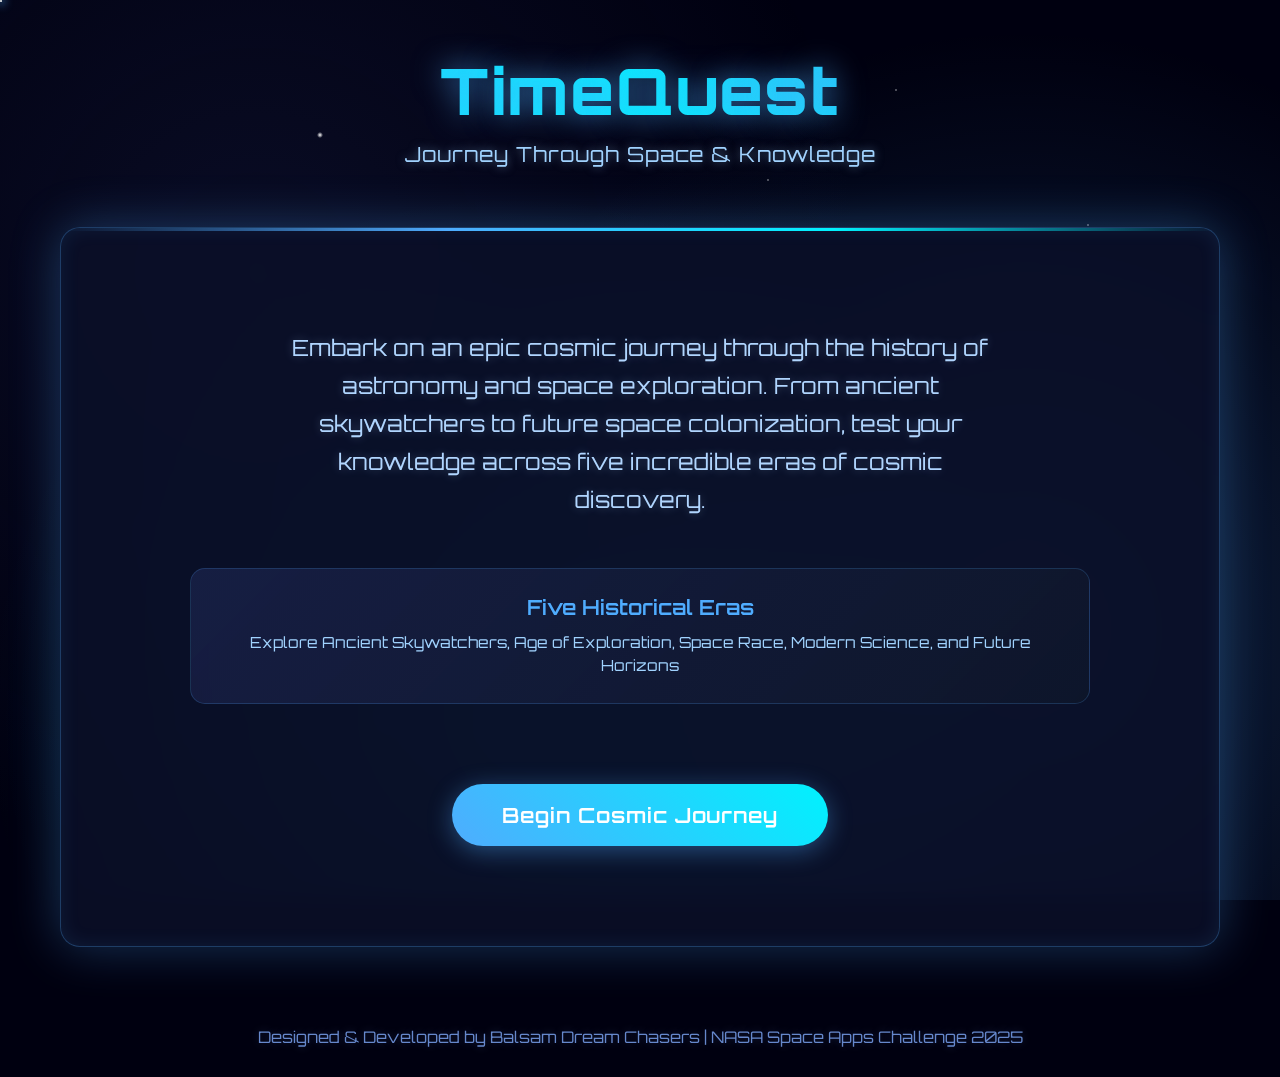
<file: surendartrail.html>
<!DOCTYPE html>
<html lang="en">
<head>
    <meta charset="UTF-8">
    <meta name="viewport" content="width=device-width, initial-scale=1.0">
    <title>SkyLore: Journey Through Space & Knowledge</title>
    <style>
        * {
            margin: 0;
            padding: 0;
            box-sizing: border-box;
            font-family: 'Orbitron', 'Arial', sans-serif;
        }

        body {
            background: #000010;
            color: #ffffff;
            min-height: 100vh;
            overflow-x: hidden;
            position: relative;
        }

        /* Animated Space Background */
        .space-background {
            position: fixed;
            top: 0;
            left: 0;
            width: 100%;
            height: 100%;
            z-index: -1;
            background: 
                radial-gradient(circle at 20% 30%, rgba(31, 40, 85, 0.3) 0%, transparent 50%),
                radial-gradient(circle at 80% 70%, rgba(79, 172, 254, 0.2) 0%, transparent 50%),
                radial-gradient(circle at 40% 80%, rgba(0, 242, 254, 0.15) 0%, transparent 50%);
        }

        .stars {
            position: absolute;
            top: 0;
            left: 0;
            width: 100%;
            height: 100%;
            background-image: 
                radial-gradient(2px 2px at 20% 30%, #fff, transparent),
                radial-gradient(2px 2px at 40% 70%, #fff, transparent),
                radial-gradient(1px 1px at 60% 20%, #fff, transparent),
                radial-gradient(1px 1px at 80% 50%, #fff, transparent),
                radial-gradient(2px 2px at 30% 80%, #fff, transparent),
                radial-gradient(1px 1px at 70% 10%, #fff, transparent),
                radial-gradient(2px 2px at 90% 40%, #fff, transparent),
                radial-gradient(1px 1px at 10% 60%, #fff, transparent),
                radial-gradient(3px 3px at 25% 15%, #fff, transparent),
                radial-gradient(1px 1px at 85% 25%, #fff, transparent);
            background-repeat: repeat;
            animation: twinkle 8s infinite alternate;
        }

        .shooting-star {
            position: absolute;
            width: 2px;
            height: 2px;
            background: #fff;
            border-radius: 50%;
            box-shadow: 0 0 10px 2px #4facfe;
            animation: shooting 15s infinite;
        }

        .shooting-star:nth-child(1) {
            top: 10%;
            left: -100px;
            animation-delay: 0s;
        }

        .shooting-star:nth-child(2) {
            top: 30%;
            left: -100px;
            animation-delay: 5s;
        }

        .shooting-star:nth-child(3) {
            top: 60%;
            left: -100px;
            animation-delay: 10s;
        }

        @keyframes twinkle {
            0%, 100% { opacity: 0.3; }
            50% { opacity: 1; }
        }

        @keyframes shooting {
            0% {
                transform: translateX(0) translateY(0);
                opacity: 1;
            }
            10% {
                transform: translateX(100vw) translateY(100px);
                opacity: 1;
            }
            11%, 100% {
                transform: translateX(100vw) translateY(100px);
                opacity: 0;
            }
        }

        .container {
            max-width: 1200px;
            margin: 0 auto;
            padding: 20px;
            position: relative;
            z-index: 1;
        }

        header {
            text-align: center;
            padding: 30px 0;
            position: relative;
        }

        .logo {
            font-size: 4rem;
            font-weight: 800;
            background: linear-gradient(45deg, #4facfe, #00f2fe, #667eea);
            -webkit-background-clip: text;
            background-clip: text;
            color: transparent;
            margin-bottom: 10px;
            text-shadow: 0 0 30px rgba(79, 172, 254, 0.7);
            letter-spacing: 2px;
            animation: glow 3s ease-in-out infinite alternate;
        }

        @keyframes glow {
            from {
                text-shadow: 0 0 20px rgba(79, 172, 254, 0.7),
                             0 0 30px rgba(79, 172, 254, 0.5),
                             0 0 40px rgba(79, 172, 254, 0.3);
            }
            to {
                text-shadow: 0 0 30px rgba(79, 172, 254, 0.9),
                             0 0 40px rgba(79, 172, 254, 0.7),
                             0 0 50px rgba(79, 172, 254, 0.5);
            }
        }

        .tagline {
            font-size: 1.3rem;
            color: #a0d2fe;
            margin-bottom: 30px;
            text-shadow: 0 0 10px rgba(160, 210, 254, 0.5);
            letter-spacing: 1px;
        }

        .start-screen, .main-screen, .era-screen, .quiz-screen, .results-screen, .scores-screen {
            background: rgba(10, 15, 40, 0.85);
            border-radius: 20px;
            padding: 40px;
            box-shadow: 0 0 50px rgba(79, 172, 254, 0.3),
                        inset 0 0 20px rgba(79, 172, 254, 0.1);
            backdrop-filter: blur(10px);
            border: 1px solid rgba(79, 172, 254, 0.3);
            margin-bottom: 30px;
            position: relative;
            overflow: hidden;
            display: none;
        }

        .start-screen::before, .main-screen::before, .quiz-screen::before, .results-screen::before, .scores-screen::before {
            content: '';
            position: absolute;
            top: 0;
            left: 0;
            right: 0;
            height: 3px;
            background: linear-gradient(90deg, transparent, #4facfe, #00f2fe, transparent);
            animation: scanline 3s linear infinite;
        }

        @keyframes scanline {
            0% { transform: translateX(-100%); }
            100% { transform: translateX(100%); }
        }

        .active {
            display: block;
            animation: cosmicAppear 0.8s ease-out;
        }

        @keyframes cosmicAppear {
            from { 
                opacity: 0; 
                transform: translateY(30px) scale(0.95);
            }
            to { 
                opacity: 1; 
                transform: translateY(0) scale(1);
            }
        }

        h2 {
            font-size: 2.2rem;
            margin-bottom: 25px;
            background: linear-gradient(45deg, #4facfe, #00f2fe);
            -webkit-background-clip: text;
            background-clip: text;
            color: transparent;
            text-align: center;
            text-shadow: 0 0 15px rgba(79, 172, 254, 0.5);
        }

        .start-container {
            text-align: center;
            padding: 60px 30px;
        }

        .start-title {
            font-size: 3.5rem;
            font-weight: 800;
            background: linear-gradient(45deg, #4facfe, #00f2fe, #667eea);
            -webkit-background-clip: text;
            background-clip: text;
            color: transparent;
            margin-bottom: 25px;
            text-shadow: 0 0 25px rgba(79, 172, 254, 0.7);
            animation: glow 3s ease-in-out infinite alternate;
        }

        .start-description {
            font-size: 1.4rem;
            color: #b0d5fe;
            margin-bottom: 50px;
            line-height: 1.7;
            max-width: 700px;
            margin-left: auto;
            margin-right: auto;
            text-shadow: 0 0 10px rgba(176, 213, 254, 0.3);
        }

        .start-features {
            display: grid;
            grid-template-columns: repeat(auto-fit, minmax(220px, 1fr));
            gap: 25px;
            margin: 50px 0;
            max-width: 900px;
            margin-left: auto;
            margin-right: auto;
        }

        .feature {
            background: linear-gradient(135deg, rgba(31, 40, 85, 0.6), rgba(15, 23, 42, 0.8));
            padding: 25px 20px;
            border-radius: 15px;
            border: 1px solid rgba(79, 172, 254, 0.2);
            transition: all 0.3s ease;
            position: relative;
            overflow: hidden;
        }

        .feature::before {
            content: '';
            position: absolute;
            top: 0;
            left: -100%;
            width: 100%;
            height: 100%;
            background: linear-gradient(90deg, transparent, rgba(79, 172, 254, 0.1), transparent);
            transition: left 0.5s ease;
        }

        .feature:hover::before {
            left: 100%;
        }

        .feature:hover {
            transform: translateY(-5px);
            box-shadow: 0 10px 30px rgba(79, 172, 254, 0.2);
            border-color: rgba(79, 172, 254, 0.4);
        }

        .feature-title {
            font-size: 1.3rem;
            color: #4facfe;
            margin-bottom: 12px;
            font-weight: 600;
        }

        .feature-desc {
            font-size: 0.95rem;
            color: #a0d2fe;
            line-height: 1.5;
        }

        .start-btn {
            background: linear-gradient(45deg, #4facfe, #00f2fe);
            color: white;
            border: none;
            padding: 18px 50px;
            border-radius: 35px;
            font-size: 1.3rem;
            font-weight: 600;
            cursor: pointer;
            transition: all 0.3s ease;
            box-shadow: 0 5px 25px rgba(79, 172, 254, 0.4);
            margin-top: 30px;
            position: relative;
            overflow: hidden;
            letter-spacing: 1px;
        }

        .start-btn::before {
            content: '';
            position: absolute;
            top: 0;
            left: -100%;
            width: 100%;
            height: 100%;
            background: linear-gradient(90deg, transparent, rgba(255,255,255,0.2), transparent);
            transition: left 0.5s ease;
        }

        .start-btn:hover::before {
            left: 100%;
        }

        .start-btn:hover {
            transform: translateY(-3px);
            box-shadow: 0 8px 35px rgba(79, 172, 254, 0.6);
        }

        .main-nav {
            display: flex;
            justify-content: center;
            gap: 25px;
            margin-bottom: 40px;
        }

        .nav-btn {
            background: linear-gradient(135deg, rgba(31, 40, 85, 0.8), rgba(15, 23, 42, 0.9));
            color: #a0d2fe;
            border: 1px solid rgba(79, 172, 254, 0.3);
            padding: 15px 30px;
            border-radius: 25px;
            font-size: 1.1rem;
            font-weight: 600;
            cursor: pointer;
            transition: all 0.3s ease;
            position: relative;
            overflow: hidden;
        }

        .nav-btn::before {
            content: '';
            position: absolute;
            top: 0;
            left: -100%;
            width: 100%;
            height: 100%;
            background: linear-gradient(90deg, transparent, rgba(79, 172, 254, 0.1), transparent);
            transition: left 0.5s ease;
        }

        .nav-btn:hover::before {
            left: 100%;
        }

        .nav-btn:hover {
            background: rgba(79, 172, 254, 0.2);
            color: #4facfe;
            border-color: rgba(79, 172, 254, 0.6);
            transform: translateY(-2px);
            box-shadow: 0 5px 20px rgba(79, 172, 254, 0.2);
        }

        .eras-grid {
            display: grid;
            grid-template-columns: repeat(auto-fill, minmax(280px, 1fr));
            gap: 25px;
            margin-top: 40px;
        }

        .era-card {
            background: linear-gradient(135deg, rgba(31, 40, 85, 0.7), rgba(15, 23, 42, 0.9));
            border-radius: 15px;
            padding: 30px 25px;
            text-align: center;
            cursor: pointer;
            transition: all 0.4s ease;
            border: 1px solid rgba(79, 172, 254, 0.2);
            position: relative;
            overflow: hidden;
        }

        .era-card::before {
            content: '';
            position: absolute;
            top: 0;
            left: -100%;
            width: 100%;
            height: 100%;
            background: linear-gradient(90deg, transparent, rgba(79, 172, 254, 0.1), transparent);
            transition: left 0.6s ease;
        }

        .era-card:hover::before {
            left: 100%;
        }

        .era-card:hover {
            transform: translateY(-8px) scale(1.02);
            box-shadow: 0 15px 40px rgba(79, 172, 254, 0.3);
            border-color: rgba(79, 172, 254, 0.5);
        }

        .era-title {
            font-size: 1.6rem;
            font-weight: 600;
            margin-bottom: 15px;
            color: #4facfe;
            text-shadow: 0 0 10px rgba(79, 172, 254, 0.3);
        }

        .era-description {
            font-size: 1rem;
            color: #b0d5fe;
            line-height: 1.6;
            margin-bottom: 20px;
        }

        .era-score {
            font-size: 1rem;
            color: #00f2fe;
            font-weight: 600;
            text-shadow: 0 0 8px rgba(0, 242, 254, 0.3);
        }

        .era-card.ancient { 
            background: linear-gradient(135deg, rgba(45, 26, 75, 0.7), rgba(26, 15, 55, 0.9));
            border-color: rgba(147, 112, 219, 0.3);
        }
        .era-card.exploration { 
            background: linear-gradient(135deg, rgba(26, 75, 61, 0.7), rgba(15, 55, 41, 0.9));
            border-color: rgba(50, 205, 50, 0.3);
        }
        .era-card.space-race { 
            background: linear-gradient(135deg, rgba(75, 45, 26, 0.7), rgba(55, 26, 15, 0.9));
            border-color: rgba(255, 99, 71, 0.3);
        }
        .era-card.modern { 
            background: linear-gradient(135deg, rgba(26, 61, 75, 0.7), rgba(15, 41, 55, 0.9));
            border-color: rgba(30, 144, 255, 0.3);
        }
        .era-card.future { 
            background: linear-gradient(135deg, rgba(75, 26, 61, 0.7), rgba(55, 15, 41, 0.9));
            border-color: rgba(186, 85, 211, 0.3);
        }

        .question-container {
            margin: 40px 0;
        }

        .question {
            font-size: 1.5rem;
            margin-bottom: 30px;
            line-height: 1.6;
            text-align: center;
            color: #e6f2ff;
            text-shadow: 0 0 10px rgba(230, 242, 255, 0.2);
        }

        .options {
            display: grid;
            grid-template-columns: 1fr;
            gap: 20px;
        }

        .option {
            background: linear-gradient(135deg, rgba(31, 40, 85, 0.6), rgba(15, 23, 42, 0.8));
            border: 1px solid rgba(79, 172, 254, 0.2);
            border-radius: 12px;
            padding: 18px 25px;
            cursor: pointer;
            transition: all 0.3s ease;
            color: #b0d5fe;
            position: relative;
            overflow: hidden;
        }

        .option::before {
            content: '';
            position: absolute;
            top: 0;
            left: -100%;
            width: 100%;
            height: 100%;
            background: linear-gradient(90deg, transparent, rgba(79, 172, 254, 0.1), transparent);
            transition: left 0.4s ease;
        }

        .option:hover::before {
            left: 100%;
        }

        .option:hover {
            background: rgba(79, 172, 254, 0.15);
            transform: translateX(8px);
            border-color: rgba(79, 172, 254, 0.4);
            color: #e6f2ff;
        }

        .option.selected {
            background: rgba(79, 172, 254, 0.25);
            border-color: rgba(79, 172, 254, 0.6);
            color: #ffffff;
            box-shadow: 0 0 20px rgba(79, 172, 254, 0.3);
        }

        .navigation {
            display: flex;
            justify-content: space-between;
            margin-top: 40px;
        }

        .btn {
            background: linear-gradient(45deg, #4facfe, #00f2fe);
            color: white;
            border: none;
            padding: 15px 30px;
            border-radius: 30px;
            font-size: 1.1rem;
            font-weight: 600;
            cursor: pointer;
            transition: all 0.3s ease;
            box-shadow: 0 5px 20px rgba(79, 172, 254, 0.4);
            position: relative;
            overflow: hidden;
        }

        .btn::before {
            content: '';
            position: absolute;
            top: 0;
            left: -100%;
            width: 100%;
            height: 100%;
            background: linear-gradient(90deg, transparent, rgba(255,255,255,0.2), transparent);
            transition: left 0.5s ease;
        }

        .btn:hover::before {
            left: 100%;
        }

        .btn:hover {
            transform: translateY(-3px);
            box-shadow: 0 8px 25px rgba(79, 172, 254, 0.6);
        }

        .btn:active {
            transform: translateY(1px);
        }

        .btn-secondary {
            background: linear-gradient(135deg, rgba(31, 40, 85, 0.8), rgba(15, 23, 42, 0.9));
            color: #a0d2fe;
            border: 1px solid rgba(79, 172, 254, 0.3);
        }

        .btn-secondary:hover {
            background: rgba(79, 172, 254, 0.2);
            color: #4facfe;
            border-color: rgba(79, 172, 254, 0.6);
        }

        .progress-bar {
            height: 10px;
            background: rgba(31, 40, 85, 0.6);
            border-radius: 5px;
            margin: 25px 0;
            overflow: hidden;
            border: 1px solid rgba(79, 172, 254, 0.2);
        }

        .progress {
            height: 100%;
            background: linear-gradient(45deg, #4facfe, #00f2fe);
            border-radius: 5px;
            width: 0%;
            transition: width 0.5s ease;
            box-shadow: 0 0 10px rgba(79, 172, 254, 0.5);
        }

        .quiz-info {
            display: flex;
            justify-content: space-between;
            margin-bottom: 25px;
            font-size: 1.1rem;
            color: #a0d2fe;
            text-shadow: 0 0 8px rgba(160, 210, 254, 0.3);
        }

        .results-container {
            text-align: center;
            padding: 40px;
        }

        .score-header {
            font-size: 2.8rem;
            margin-bottom: 15px;
            color: #4facfe;
            text-shadow: 0 0 15px rgba(79, 172, 254, 0.5);
        }

        .score-value {
            font-size: 4.5rem;
            font-weight: 800;
            background: linear-gradient(45deg, #4facfe, #00f2fe, #667eea);
            -webkit-background-clip: text;
            background-clip: text;
            color: transparent;
            margin: 15px 0 25px 0;
            text-shadow: 0 0 20px rgba(79, 172, 254, 0.7);
            animation: glow 3s ease-in-out infinite alternate;
        }

        .encouragement {
            font-size: 1.6rem;
            margin-bottom: 50px;
            color: #b0d5fe;
            font-style: italic;
            text-shadow: 0 0 10px rgba(176, 213, 254, 0.3);
        }

        .question-review {
            text-align: left;
            margin: 40px 0;
            border-top: 2px solid rgba(79, 172, 254, 0.3);
            padding-top: 40px;
        }

        .review-item {
            margin-bottom: 35px;
            padding: 25px;
            background: linear-gradient(135deg, rgba(31, 40, 85, 0.5), rgba(15, 23, 42, 0.7));
            border-radius: 15px;
            border-left: 5px solid #4facfe;
            transition: all 0.3s ease;
        }

        .review-item:hover {
            transform: translateX(5px);
            box-shadow: 0 5px 20px rgba(79, 172, 254, 0.2);
        }

        .review-item.correct {
            border-left-color: #00ff88;
        }

        .review-item.incorrect {
            border-left-color: #ff4444;
        }

        .review-question {
            font-size: 1.3rem;
            margin-bottom: 20px;
            color: #e6f2ff;
            font-weight: 600;
            text-shadow: 0 0 8px rgba(230, 242, 255, 0.2);
        }

        .review-answer {
            margin: 12px 0;
            padding: 12px 15px;
            border-radius: 8px;
            background: rgba(255, 255, 255, 0.1);
            font-weight: 500;
        }

        .user-answer {
            color: #ff6b6b;
            border-left: 3px solid #ff6b6b;
        }

        .correct-answer {
            color: #51cf66;
            border-left: 3px solid #51cf66;
        }

        .review-explanation {
            margin-top: 15px;
            font-style: italic;
            color: #a0d2fe;
            border-left: 3px solid #4facfe;
            padding-left: 20px;
            line-height: 1.5;
        }

        .home-btn {
            margin-top: 25px;
        }

        .scores-table {
            width: 100%;
            border-collapse: collapse;
            margin-top: 30px;
            border-radius: 15px;
            overflow: hidden;
        }

        .scores-table th, .scores-table td {
            padding: 20px;
            text-align: left;
            border-bottom: 1px solid rgba(79, 172, 254, 0.2);
        }

        .scores-table th {
            background: linear-gradient(135deg, rgba(31, 40, 85, 0.8), rgba(15, 23, 42, 0.9));
            color: #4facfe;
            font-weight: 600;
            font-size: 1.1rem;
        }

        .scores-table tr {
            background: rgba(31, 40, 85, 0.3);
            transition: all 0.3s ease;
        }

        .scores-table tr:hover {
            background: rgba(79, 172, 254, 0.1);
            transform: translateX(5px);
        }

        .score-value-small {
            font-weight: 600;
            color: #4facfe;
            text-shadow: 0 0 8px rgba(79, 172, 254, 0.3);
        }

        .score-percentage {
            color: #a0d2fe;
        }

        .total-score {
            text-align: center;
            margin-top: 40px;
            padding: 30px;
            background: linear-gradient(135deg, rgba(31, 40, 85, 0.5), rgba(15, 23, 42, 0.7));
            border-radius: 15px;
            border: 1px solid rgba(79, 172, 254, 0.3);
        }

        .total-score-value {
            font-size: 3rem;
            font-weight: 800;
            background: linear-gradient(45deg, #4facfe, #00f2fe);
            -webkit-background-clip: text;
            background-clip: text;
            color: transparent;
            margin: 15px 0;
            text-shadow: 0 0 15px rgba(79, 172, 254, 0.5);
        }

        footer {
            text-align: center;
            padding: 30px;
            color: #6688cc;
            font-size: 1rem;
            text-shadow: 0 0 8px rgba(102, 136, 204, 0.3);
        }

        @media (max-width: 768px) {
            .eras-grid {
                grid-template-columns: 1fr;
            }
            
            .logo {
                font-size: 2.8rem;
            }
            
            h2 {
                font-size: 1.8rem;
            }
            
            .main-nav {
                flex-direction: column;
                align-items: center;
            }
            
            .start-title {
                font-size: 2.8rem;
            }
            
            .start-features {
                grid-template-columns: 1fr;
            }
            
            .navigation {
                flex-direction: column;
                gap: 15px;
            }
            
            .btn {
                width: 100%;
            }
        }
    </style>
    <link href="https://fonts.googleapis.com/css2?family=Orbitron:wght@400;600;800&display=swap" rel="stylesheet">
</head>
<body>
    <!-- Animated Space Background -->
    <div class="space-background">
        <div class="stars"></div>
        <div class="shooting-star"></div>
        <div class="shooting-star"></div>
        <div class="shooting-star"></div>
    </div>

    <div class="container">
        <header>
            <div class="logo">TimeQuest</div>
            <div class="tagline">Journey Through Space & Knowledge</div>
        </header>

        <!-- Start Screen -->
        <div class="start-screen active" id="startScreen">
            <div class="start-container">
                <div class="start-description">
                    Embark on an epic cosmic journey through the history of astronomy and space exploration. 
                    From ancient skywatchers to future space colonization, test your knowledge across five incredible eras of cosmic discovery.
                </div>
                
                <div class="start-features">
                    <div class="feature">
                        <div class="feature-title">Five Historical Eras</div>
                        <div class="feature-desc">Explore Ancient Skywatchers, Age of Exploration, Space Race, Modern Science, and Future Horizons</div>
                    </div>
                </div>
                
                <button class="start-btn" id="startGameBtn">Begin Cosmic Journey</button>
            </div>
        </div>

        <!-- Main Menu Screen -->
        <div class="main-screen" id="mainScreen">
            <div class="main-nav">
                <button class="nav-btn" id="playBtn">Play Game</button>
                <button class="nav-btn" id="scoresBtn">View Scores</button>
            </div>
            
            <h2>Select Your Era</h2>
            <p style="text-align: center; margin-bottom: 20px; color: #b0d5fe;">Embark on a journey through the history of astronomy and space exploration</p>
            
            <div class="eras-grid">
                <div class="era-card ancient" data-era="ancient">
                    <div class="era-title">Ancient Skywatchers</div>
                    <div class="era-description">Explore how ancient civilizations like the Maya, Egyptians, and Greeks understood the cosmos.</div>
                    <div class="era-score" id="ancientScore">Best: 0/5</div>
                </div>
                
                <div class="era-card exploration" data-era="exploration">
                    <div class="era-title">Age of Exploration</div>
                    <div class="era-description">Discover the revolutionary work of Copernicus, Galileo, Kepler, and Newton.</div>
                    <div class="era-score" id="explorationScore">Best: 0/5</div>
                </div>
                
                <div class="era-card space-race" data-era="spaceRace">
                    <div class="era-title">Space Race Era</div>
                    <div class="era-description">Relive the Cold War rivalry that took us to the Moon with Sputnik and Apollo.</div>
                    <div class="era-score" id="spaceRaceScore">Best: 0/5</div>
                </div>
                
                <div class="era-card modern" data-era="modern">
                    <div class="era-title">Modern Space Science</div>
                    <div class="era-description">Explore Hubble, ISS, Mars rovers, and the search for exoplanets.</div>
                    <div class="era-score" id="modernScore">Best: 0/5</div>
                </div>
                
                <div class="era-card future" data-era="future">
                    <div class="era-title">Future Horizons</div>
                    <div class="era-description">Look ahead to Artemis missions, Mars colonization, and interstellar travel.</div>
                    <div class="era-score" id="futureScore">Best: 0/5</div>
                </div>
            </div>
        </div>

        <!-- Quiz Screen -->
        <div class="quiz-screen" id="quizScreen">
            <div class="quiz-info">
                <div class="era-name" id="eraName">Ancient Skywatchers</div>
                <div class="question-count" id="questionCount">Question 1 of 5</div>
            </div>
            
            <div class="progress-bar">
                <div class="progress" id="progressBar"></div>
            </div>
            
            <div class="question-container">
                <div class="question" id="question">Which ancient civilization built structures like Stonehenge that aligned with celestial events?</div>
                
                <div class="options" id="options">
                    <!-- Options will be populated by JavaScript -->
                </div>
            </div>
            
            <div class="navigation">
                <button class="btn btn-secondary" id="prevBtn">Previous</button>
                <button class="btn" id="nextBtn">Next Question</button>
            </div>
        </div>

        <!-- Results Screen -->
        <div class="results-screen" id="resultsScreen">
            <div class="results-container">
                <div class="score-header">Score:</div>
                <div class="score-value" id="finalScore">3/5</div>
                <div class="encouragement" id="encouragementMessage">Great effort! Keep exploring the cosmos!</div>
                
                <div class="question-review" id="questionReview">
                    <!-- Question reviews will be populated by JavaScript -->
                </div>
                
                <button class="btn home-btn" id="retryBtn">Try Another Era</button>
                <button class="btn home-btn" id="viewScoresBtn">View All Scores</button>
            </div>
        </div>

        <!-- Scores Screen -->
        <div class="scores-screen" id="scoresScreen">
            <h2>Your Cosmic Progress</h2>
            <table class="scores-table">
                <thead>
                    <tr>
                        <th>Era</th>
                        <th>Best Score</th>
                        <th>Percentage</th>
                        <th>Status</th>
                    </tr>
                </thead>
                <tbody>
                    <tr>
                        <td>Ancient Skywatchers</td>
                        <td><span class="score-value-small" id="scoreAncient">0/5</span></td>
                        <td><span class="score-percentage" id="percentAncient">0%</span></td>
                        <td id="statusAncient">Not Started</td>
                    </tr>
                    <tr>
                        <td>Age of Exploration</td>
                        <td><span class="score-value-small" id="scoreExploration">0/5</span></td>
                        <td><span class="score-percentage" id="percentExploration">0%</span></td>
                        <td id="statusExploration">Not Started</td>
                    </tr>
                    <tr>
                        <td>Space Race Era</td>
                        <td><span class="score-value-small" id="scoreSpaceRace">0/5</span></td>
                        <td><span class="score-percentage" id="percentSpaceRace">0%</span></td>
                        <td id="statusSpaceRace">Not Started</td>
                    </tr>
                    <tr>
                        <td>Modern Space Science</td>
                        <td><span class="score-value-small" id="scoreModern">0/5</span></td>
                        <td><span class="score-percentage" id="percentModern">0%</span></td>
                        <td id="statusModern">Not Started</td>
                    </tr>
                    <tr>
                        <td>Future Horizons</td>
                        <td><span class="score-value-small" id="scoreFuture">0/5</span></td>
                        <td><span class="score-percentage" id="percentFuture">0%</span></td>
                        <td id="statusFuture">Not Started</td>
                    </tr>
                </tbody>
            </table>
            
            <div class="total-score">
                <h3>Total Cosmic Progress</h3>
                <div class="total-score-value" id="totalScore">0/25</div>
                <div class="score-percentage" id="totalPercentage">0% Complete</div>
            </div>
            
            <div style="text-align: center; margin-top: 30px;">
                <button class="btn" id="backToMainBtn">Back to Mission Control</button>
            </div>
        </div>
    </div>

    <footer>
        <p>Designed & Developed by Balsam Dream Chasers | NASA Space Apps Challenge 2025</p>
    </footer>

    <script>
        // Quiz data for each era with explanations
        const quizData = {
            ancient: {
                title: "Ancient Skywatchers",
                questions: [
                    {
                        question: "Which ancient civilization built structures like Stonehenge that aligned with celestial events?",
                        options: ["Egyptians", "Mayans", "Celts", "Chinese"],
                        correct: 2,
                        explanation: "The Celts built Stonehenge and other megalithic structures that aligned with solstices and other celestial events."
                    },
                    {
                        question: "The Mayans were particularly skilled in predicting what celestial event?",
                        options: ["Solar eclipses", "Meteor showers", "Comet appearances", "Planetary alignments"],
                        correct: 0,
                        explanation: "The Mayans developed sophisticated calendars and could predict solar eclipses with remarkable accuracy."
                    },
                    {
                        question: "Which ancient Greek proposed a heliocentric model of the solar system?",
                        options: ["Aristotle", "Ptolemy", "Aristarchus", "Eratosthenes"],
                        correct: 2,
                        explanation: "Aristarchus of Samos was the first known Greek to propose a heliocentric model, though it wasn't widely accepted at the time."
                    },
                    {
                        question: "The Babylonians are credited with developing one of the first known:",
                        options: ["Telescopes", "Star catalogs", "Solar calendars", "Lunar calendars"],
                        correct: 1,
                        explanation: "The Babylonians created detailed star catalogs and were skilled astronomers who recorded celestial observations on clay tablets."
                    },
                    {
                        question: "What did ancient Egyptians use to help predict the flooding of the Nile?",
                        options: ["Venus cycles", "The star Sirius", "Lunar phases", "Solar eclipses"],
                        correct: 1,
                        explanation: "The heliacal rising of Sirius coincided with the annual flooding of the Nile, which was crucial for Egyptian agriculture."
                    }
                ]
            },
            exploration: {
                title: "Age of Exploration",
                questions: [
                    {
                        question: "Who published the revolutionary book 'On the Revolutions of the Heavenly Spheres'?",
                        options: ["Galileo Galilei", "Johannes Kepler", "Nicolaus Copernicus", "Isaac Newton"],
                        correct: 2,
                        explanation: "Nicolaus Copernicus published 'De revolutionibus orbium coelestium' which proposed a heliocentric model of the solar system."
                    },
                    {
                        question: "Galileo's observations of Jupiter's moons provided evidence against which model?",
                        options: ["Heliocentric model", "Geocentric model", "Tychonic system", "Ptolemaic system"],
                        correct: 1,
                        explanation: "The discovery of moons orbiting Jupiter showed that not all celestial bodies orbited Earth, challenging the geocentric model."
                    },
                    {
                        question: "Kepler's laws describe the motion of what celestial bodies?",
                        options: ["Stars", "Planets", "Comets", "Galaxies"],
                        correct: 1,
                        explanation: "Kepler's three laws of planetary motion describe how planets orbit the Sun in elliptical paths with varying speeds."
                    },
                    {
                        question: "Newton's law of universal gravitation was inspired by observing:",
                        options: ["A comet", "The Moon", "A falling apple", "Jupiter's moons"],
                        correct: 2,
                        explanation: "Though likely apocryphal, the story of Newton observing a falling apple helped him conceptualize gravity as a universal force."
                    },
                    {
                        question: "The first reflecting telescope was built by:",
                        options: ["Galileo Galilei", "Isaac Newton", "Hans Lippershey", "Johannes Kepler"],
                        correct: 1,
                        explanation: "Isaac Newton built the first functional reflecting telescope in 1668, which used mirrors instead of lenses to avoid chromatic aberration."
                    }
                ]
            },
            spaceRace: {
                title: "Space Race Era",
                questions: [
                    {
                        question: "Which country launched the first artificial satellite, Sputnik 1?",
                        options: ["United States", "Soviet Union", "China", "France"],
                        correct: 1,
                        explanation: "The Soviet Union launched Sputnik 1 on October 4, 1957, marking the beginning of the Space Age."
                    },
                    {
                        question: "Who was the first human to travel into space?",
                        options: ["Neil Armstrong", "Yuri Gagarin", "John Glenn", "Alan Shepard"],
                        correct: 1,
                        explanation: "Yuri Gagarin, a Soviet cosmonaut, became the first human in space on April 12, 1961, aboard Vostok 1."
                    },
                    {
                        question: "The Apollo 11 mission successfully landed humans on the Moon in what year?",
                        options: ["1967", "1969", "1971", "1973"],
                        correct: 1,
                        explanation: "Apollo 11 landed on the Moon on July 20, 1969, with Neil Armstrong and Buzz Aldrin becoming the first humans to walk on the lunar surface."
                    },
                    {
                        question: "Which was the first country to send a spacecraft to the Moon?",
                        options: ["United States", "Soviet Union", "China", "India"],
                        correct: 1,
                        explanation: "The Soviet Union's Luna 2 became the first human-made object to reach the Moon when it impacted the lunar surface in 1959."
                    },
                    {
                        question: "The first space station, Salyut 1, was launched by:",
                        options: ["NASA", "ESA", "Soviet Space Program", "CNSA"],
                        correct: 2,
                        explanation: "Salyut 1 was launched by the Soviet Union on April 19, 1971, becoming the world's first space station."
                    }
                ]
            },
            modern: {
                title: "Modern Space Science",
                questions: [
                    {
                        question: "The Hubble Space Telescope is named after which astronomer?",
                        options: ["Albert Einstein", "Edwin Hubble", "Carl Sagan", "Stephen Hawking"],
                        correct: 1,
                        explanation: "The Hubble Space Telescope is named after Edwin Hubble, who discovered the expansion of the universe and the existence of galaxies beyond the Milky Way."
                    },
                    {
                        question: "Which planet has the Curiosity and Perseverance rovers explored?",
                        options: ["Venus", "Mars", "Jupiter", "Saturn"],
                        correct: 1,
                        explanation: "Both Curiosity (landed 2012) and Perseverance (landed 2021) are NASA rovers exploring the surface of Mars."
                    },
                    {
                        question: "The International Space Station (ISS) is a collaboration between how many space agencies?",
                        options: ["3", "5", "7", "9"],
                        correct: 1,
                        explanation: "The ISS is a joint project of NASA (USA), Roscosmos (Russia), JAXA (Japan), ESA (Europe), and CSA (Canada)."
                    },
                    {
                        question: "What is the primary purpose of the James Webb Space Telescope?",
                        options: ["Study nearby planets", "Observe distant galaxies", "Monitor solar flares", "Search for asteroids"],
                        correct: 1,
                        explanation: "The James Webb Space Telescope is designed to observe the most distant galaxies and study the early universe, star formation, and exoplanet atmospheres."
                    },
                    {
                        question: "Which organization successfully landed a rover on the far side of the Moon in 2019?",
                        options: ["NASA", "Roscosmos", "ISRO", "CNSA"],
                        correct: 3,
                        explanation: "China's CNSA successfully landed the Chang'e 4 spacecraft and Yutu-2 rover on the far side of the Moon in January 2019."
                    }
                ]
            },
            future: {
                title: "Future Horizons",
                questions: [
                    {
                        question: "NASA's Artemis program aims to return humans to which celestial body?",
                        options: ["Mars", "The Moon", "Asteroid Belt", "Venus"],
                        correct: 1,
                        explanation: "The Artemis program plans to land the first woman and next man on the Moon by 2025 and establish a sustainable presence there."
                    },
                    {
                        question: "Which company founded by Elon Musk has the goal of colonizing Mars?",
                        options: ["Blue Origin", "SpaceX", "Virgin Galactic", "Planetary Resources"],
                        correct: 1,
                        explanation: "SpaceX, founded by Elon Musk, has the stated goal of enabling the colonization of Mars through the development of Starship spacecraft."
                    },
                    {
                        question: "What is the name of NASA's planned space telescope that will directly image exoplanets?",
                        options: ["James Webb", "Roman Space Telescope", "Habitable Exoplanet Observatory", "LUVOIR"],
                        correct: 1,
                        explanation: "The Nancy Grace Roman Space Telescope (formerly WFIRST) will have a coronagraph instrument capable of directly imaging exoplanets."
                    },
                    {
                        question: "The concept of using solar sails for propulsion relies on:",
                        options: ["Solar wind", "Photon pressure", "Magnetic fields", "Gravitational slingshot"],
                        correct: 1,
                        explanation: "Solar sails use the pressure of photons from sunlight for propulsion, allowing spacecraft to travel without conventional fuel."
                    },
                    {
                        question: "Which proposed mission concept would send tiny spacecraft to the Alpha Centauri system?",
                        options: ["Voyager 3", "Breakthrough Starshot", "Project Daedalus", "Solar Probe+"],
                        correct: 1,
                        explanation: "Breakthrough Starshot aims to develop a fleet of light sail spacecraft that could reach Alpha Centauri within 20 years of launch."
                    }
                ]
            }
        };

        // DOM Elements
        const startScreen = document.getElementById('startScreen');
        const mainScreen = document.getElementById('mainScreen');
        const quizScreen = document.getElementById('quizScreen');
        const resultsScreen = document.getElementById('resultsScreen');
        const scoresScreen = document.getElementById('scoresScreen');
        const startGameBtn = document.getElementById('startGameBtn');
        const eraName = document.getElementById('eraName');
        const questionCount = document.getElementById('questionCount');
        const question = document.getElementById('question');
        const options = document.getElementById('options');
        const progressBar = document.getElementById('progressBar');
        const prevBtn = document.getElementById('prevBtn');
        const nextBtn = document.getElementById('nextBtn');
        const finalScore = document.getElementById('finalScore');
        const encouragementMessage = document.getElementById('encouragementMessage');
        const questionReview = document.getElementById('questionReview');
        const retryBtn = document.getElementById('retryBtn');
        const viewScoresBtn = document.getElementById('viewScoresBtn');
        const playBtn = document.getElementById('playBtn');
        const scoresBtn = document.getElementById('scoresBtn');
        const backToMainBtn = document.getElementById('backToMainBtn');

        // Game state
        let currentEra = '';
        let currentQuestion = 0;
        let score = 0;
        let userAnswers = [];
        
        // Score tracking
        let userScores = {
            ancient: 0,
            exploration: 0,
            spaceRace: 0,
            modern: 0,
            future: 0
        };

        // Initialize scores from localStorage
        function initializeScores() {
            const savedScores = localStorage.getItem('timeQuestScores');
            if (savedScores) {
                userScores = JSON.parse(savedScores);
            }
            updateScoreDisplays();
        }

        // Save scores to localStorage
        function saveScores() {
            localStorage.setItem('timeQuestScores', JSON.stringify(userScores));
        }

        // Update score displays
        function updateScoreDisplays() {
            // Update main screen era cards
            document.getElementById('ancientScore').textContent = `Best: ${userScores.ancient}/5`;
            document.getElementById('explorationScore').textContent = `Best: ${userScores.exploration}/5`;
            document.getElementById('spaceRaceScore').textContent = `Best: ${userScores.spaceRace}/5`;
            document.getElementById('modernScore').textContent = `Best: ${userScores.modern}/5`;
            document.getElementById('futureScore').textContent = `Best: ${userScores.future}/5`;
            
            // Update scores screen
            updateScoresScreen();
        }

        // Update scores screen
        function updateScoresScreen() {
            // Update individual era scores
            document.getElementById('scoreAncient').textContent = `${userScores.ancient}/5`;
            document.getElementById('scoreExploration').textContent = `${userScores.exploration}/5`;
            document.getElementById('scoreSpaceRace').textContent = `${userScores.spaceRace}/5`;
            document.getElementById('scoreModern').textContent = `${userScores.modern}/5`;
            document.getElementById('scoreFuture').textContent = `${userScores.future}/5`;
            
            // Calculate percentages
            document.getElementById('percentAncient').textContent = `${(userScores.ancient / 5 * 100).toFixed(0)}%`;
            document.getElementById('percentExploration').textContent = `${(userScores.exploration / 5 * 100).toFixed(0)}%`;
            document.getElementById('percentSpaceRace').textContent = `${(userScores.spaceRace / 5 * 100).toFixed(0)}%`;
            document.getElementById('percentModern').textContent = `${(userScores.modern / 5 * 100).toFixed(0)}%`;
            document.getElementById('percentFuture').textContent = `${(userScores.future / 5 * 100).toFixed(0)}%`;
            
            // Update status
            document.getElementById('statusAncient').textContent = getStatus(userScores.ancient);
            document.getElementById('statusExploration').textContent = getStatus(userScores.exploration);
            document.getElementById('statusSpaceRace').textContent = getStatus(userScores.spaceRace);
            document.getElementById('statusModern').textContent = getStatus(userScores.modern);
            document.getElementById('statusFuture').textContent = getStatus(userScores.future);
            
            // Calculate total score
            const totalScore = userScores.ancient + userScores.exploration + userScores.spaceRace + userScores.modern + userScores.future;
            const totalPercentage = (totalScore / 25 * 100).toFixed(0);
            
            document.getElementById('totalScore').textContent = `${totalScore}/25`;
            document.getElementById('totalPercentage').textContent = `${totalPercentage}% Complete`;
        }

        // Get status based on score
        function getStatus(score) {
            if (score === 0) return "Not Started";
            if (score <= 2) return "Novice";
            if (score <= 3) return "Intermediate";
            if (score <= 4) return "Advanced";
            return "Expert";
        }

        // Event Listeners for Navigation
        startGameBtn.addEventListener('click', () => {
            startScreen.classList.remove('active');
            mainScreen.classList.add('active');
        });

        playBtn.addEventListener('click', () => {
            scoresScreen.classList.remove('active');
            mainScreen.classList.add('active');
        });

        scoresBtn.addEventListener('click', () => {
            mainScreen.classList.remove('active');
            scoresScreen.classList.add('active');
            updateScoresScreen();
        });

        backToMainBtn.addEventListener('click', () => {
            scoresScreen.classList.remove('active');
            mainScreen.classList.add('active');
        });

        // Event Listeners for Era Selection
        document.querySelectorAll('.era-card').forEach(card => {
            card.addEventListener('click', () => {
                currentEra = card.getAttribute('data-era');
                startQuiz();
            });
        });

        // Start the quiz
        function startQuiz() {
            currentQuestion = 0;
            score = 0;
            userAnswers = new Array(quizData[currentEra].questions.length).fill(null);
            
            mainScreen.classList.remove('active');
            quizScreen.classList.add('active');
            
            eraName.textContent = quizData[currentEra].title;
            loadQuestion();
        }

        // Load a question
        function loadQuestion() {
            const quiz = quizData[currentEra];
            const q = quiz.questions[currentQuestion];
            
            questionCount.textContent = `Question ${currentQuestion + 1} of ${quiz.questions.length}`;
            question.textContent = q.question;
            
            // Update progress bar
            progressBar.style.width = `${((currentQuestion + 1) / quiz.questions.length) * 100}%`;
            
            // Clear previous options
            options.innerHTML = '';
            
            // Add new options
            q.options.forEach((option, index) => {
                const optionElement = document.createElement('div');
                optionElement.classList.add('option');
                if (userAnswers[currentQuestion] === index) {
                    optionElement.classList.add('selected');
                }
                optionElement.textContent = option;
                optionElement.addEventListener('click', () => selectOption(index));
                options.appendChild(optionElement);
            });
            
            // Update navigation buttons
            prevBtn.disabled = currentQuestion === 0;
            nextBtn.textContent = currentQuestion === quiz.questions.length - 1 ? 'Finish Quiz' : 'Next Question';
        }

        // Select an option
        function selectOption(index) {
            userAnswers[currentQuestion] = index;
            
            // Update UI to show selected option
            document.querySelectorAll('.option').forEach((option, i) => {
                if (i === index) {
                    option.classList.add('selected');
                } else {
                    option.classList.remove('selected');
                }
            });
        }

        // Navigation
        prevBtn.addEventListener('click', () => {
            if (currentQuestion > 0) {
                currentQuestion--;
                loadQuestion();
            }
        });

        nextBtn.addEventListener('click', () => {
            // If no answer selected, don't proceed
            if (userAnswers[currentQuestion] === null) {
                alert('Please select an answer before proceeding.');
                return;
            }
            
            // Check if answer is correct
            const correctAnswer = quizData[currentEra].questions[currentQuestion].correct;
            if (userAnswers[currentQuestion] === correctAnswer) {
                score++;
            }
            
            // Move to next question or show results
            if (currentQuestion < quizData[currentEra].questions.length - 1) {
                currentQuestion++;
                loadQuestion();
            } else {
                showResults();
            }
        });

        // Show results
        function showResults() {
            quizScreen.classList.remove('active');
            resultsScreen.classList.add('active');
            
            const totalQuestions = quizData[currentEra].questions.length;
            finalScore.textContent = `${score}/${totalQuestions}`;
            
            // Set encouragement message based on score
            if (score === totalQuestions) {
                encouragementMessage.textContent = "Perfect! You're a Cosmic Expert!";
            } else if (score >= totalQuestions * 0.7) {
                encouragementMessage.textContent = "Excellent! You know your space history!";
            } else if (score >= totalQuestions * 0.5) {
                encouragementMessage.textContent = "Good job! You have solid cosmic knowledge!";
            } else {
                encouragementMessage.textContent = "Don't give up. The cosmos awaits your exploration!";
            }
            
            // Update user score if this is their best attempt
            if (score > userScores[currentEra]) {
                userScores[currentEra] = score;
                saveScores();
                updateScoreDisplays();
            }
            
            // Generate question review
            generateQuestionReview();
        }

        // Generate detailed question review
        function generateQuestionReview() {
            questionReview.innerHTML = '';
            const quiz = quizData[currentEra];
            
            quiz.questions.forEach((q, index) => {
                const reviewItem = document.createElement('div');
                const userAnswerIndex = userAnswers[index];
                const isCorrect = userAnswerIndex === q.correct;
                
                reviewItem.classList.add('review-item');
                reviewItem.classList.add(isCorrect ? 'correct' : 'incorrect');
                
                let reviewHTML = `
                    <div class="review-question">${index + 1}. ${q.question}</div>
                `;
                
                if (userAnswerIndex !== null) {
                    reviewHTML += `
                        <div class="review-answer user-answer">Your Answer: ${q.options[userAnswerIndex]}</div>
                    `;
                } else {
                    reviewHTML += `
                        <div class="review-answer user-answer">Your Answer: (No answer selected)</div>
                    `;
                }
                
                if (!isCorrect) {
                    reviewHTML += `
                        <div class="review-answer correct-answer">Correct Answer: ${q.options[q.correct]}</div>
                    `;
                }
                
                reviewHTML += `
                    <div class="review-explanation">${q.explanation}</div>
                `;
                
                reviewItem.innerHTML = reviewHTML;
                questionReview.appendChild(reviewItem);
            });
        }

        // Retry button
        retryBtn.addEventListener('click', () => {
            resultsScreen.classList.remove('active');
            mainScreen.classList.add('active');
        });

        // View scores button
        viewScoresBtn.addEventListener('click', () => {
            resultsScreen.classList.remove('active');
            scoresScreen.classList.add('active');
            updateScoresScreen();
        });

        // Initialize the app
        initializeScores();
    </script>
</body>
</html>
</file>
